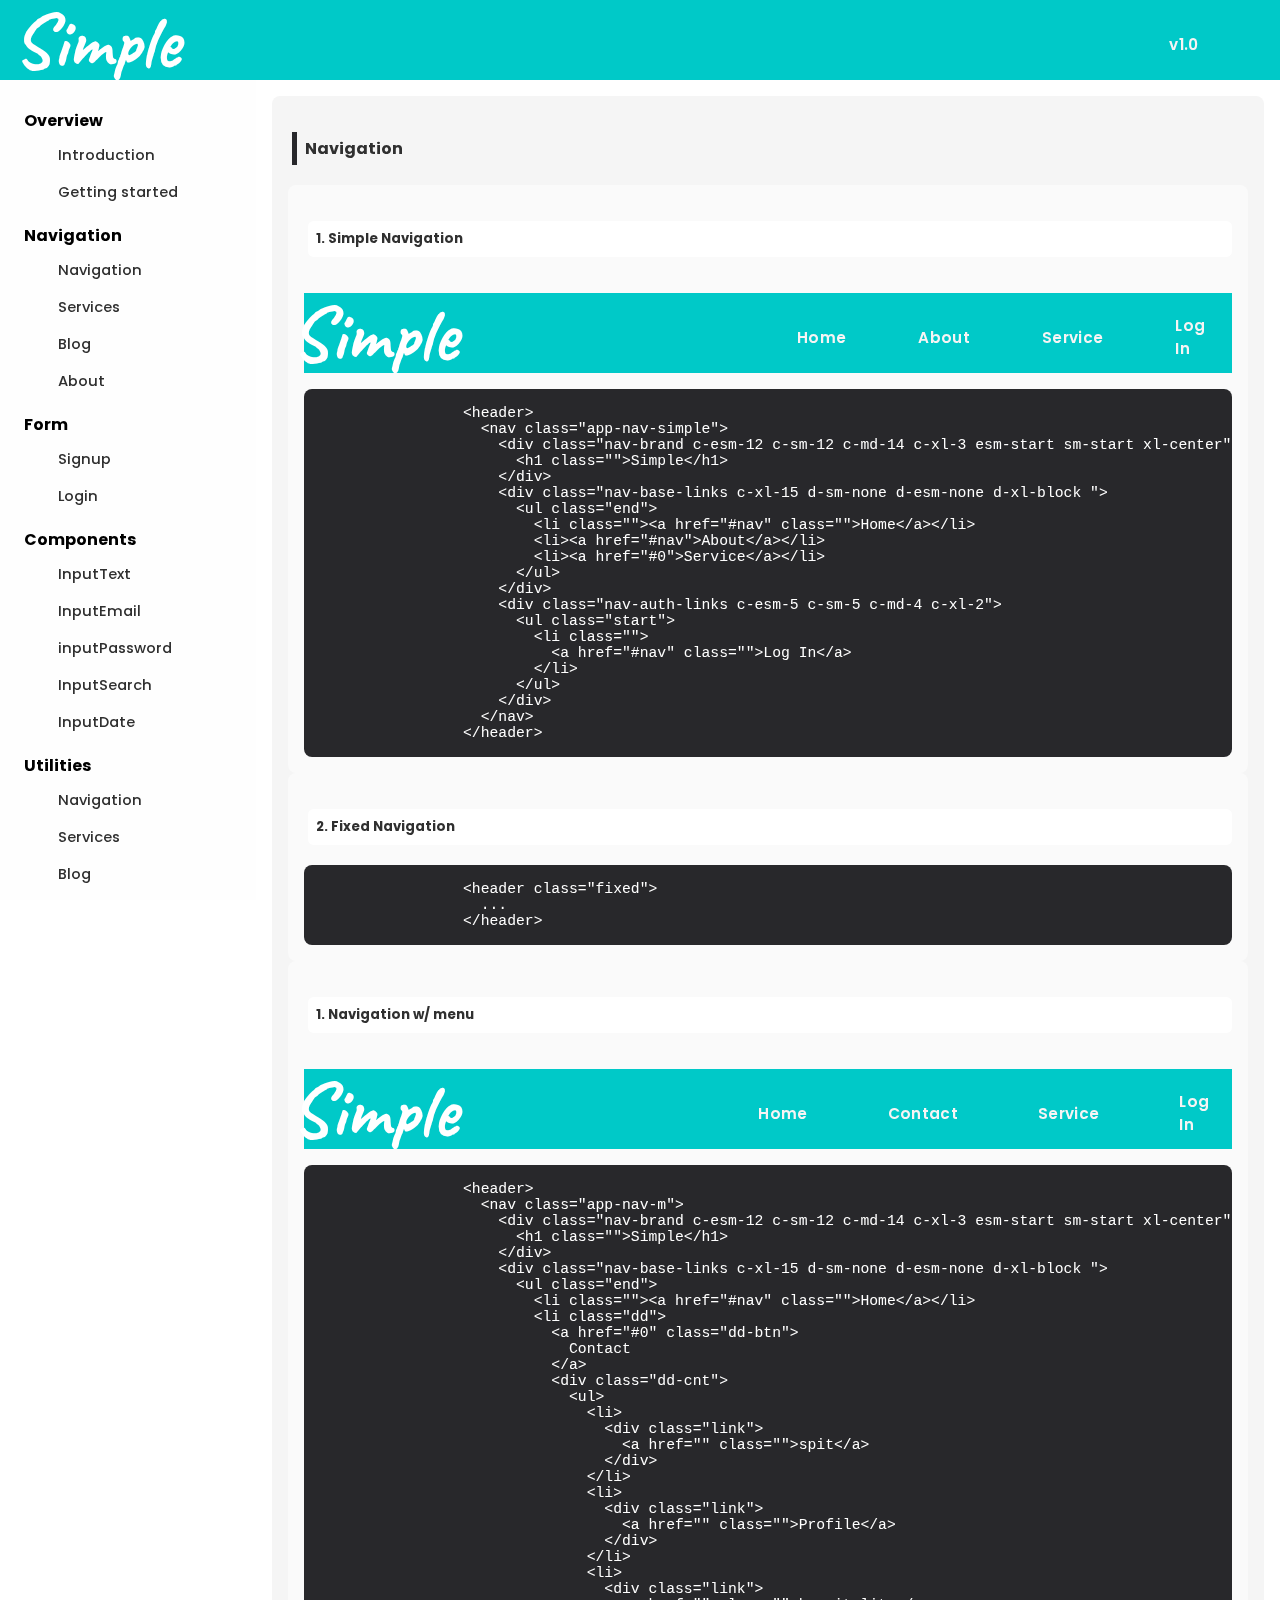
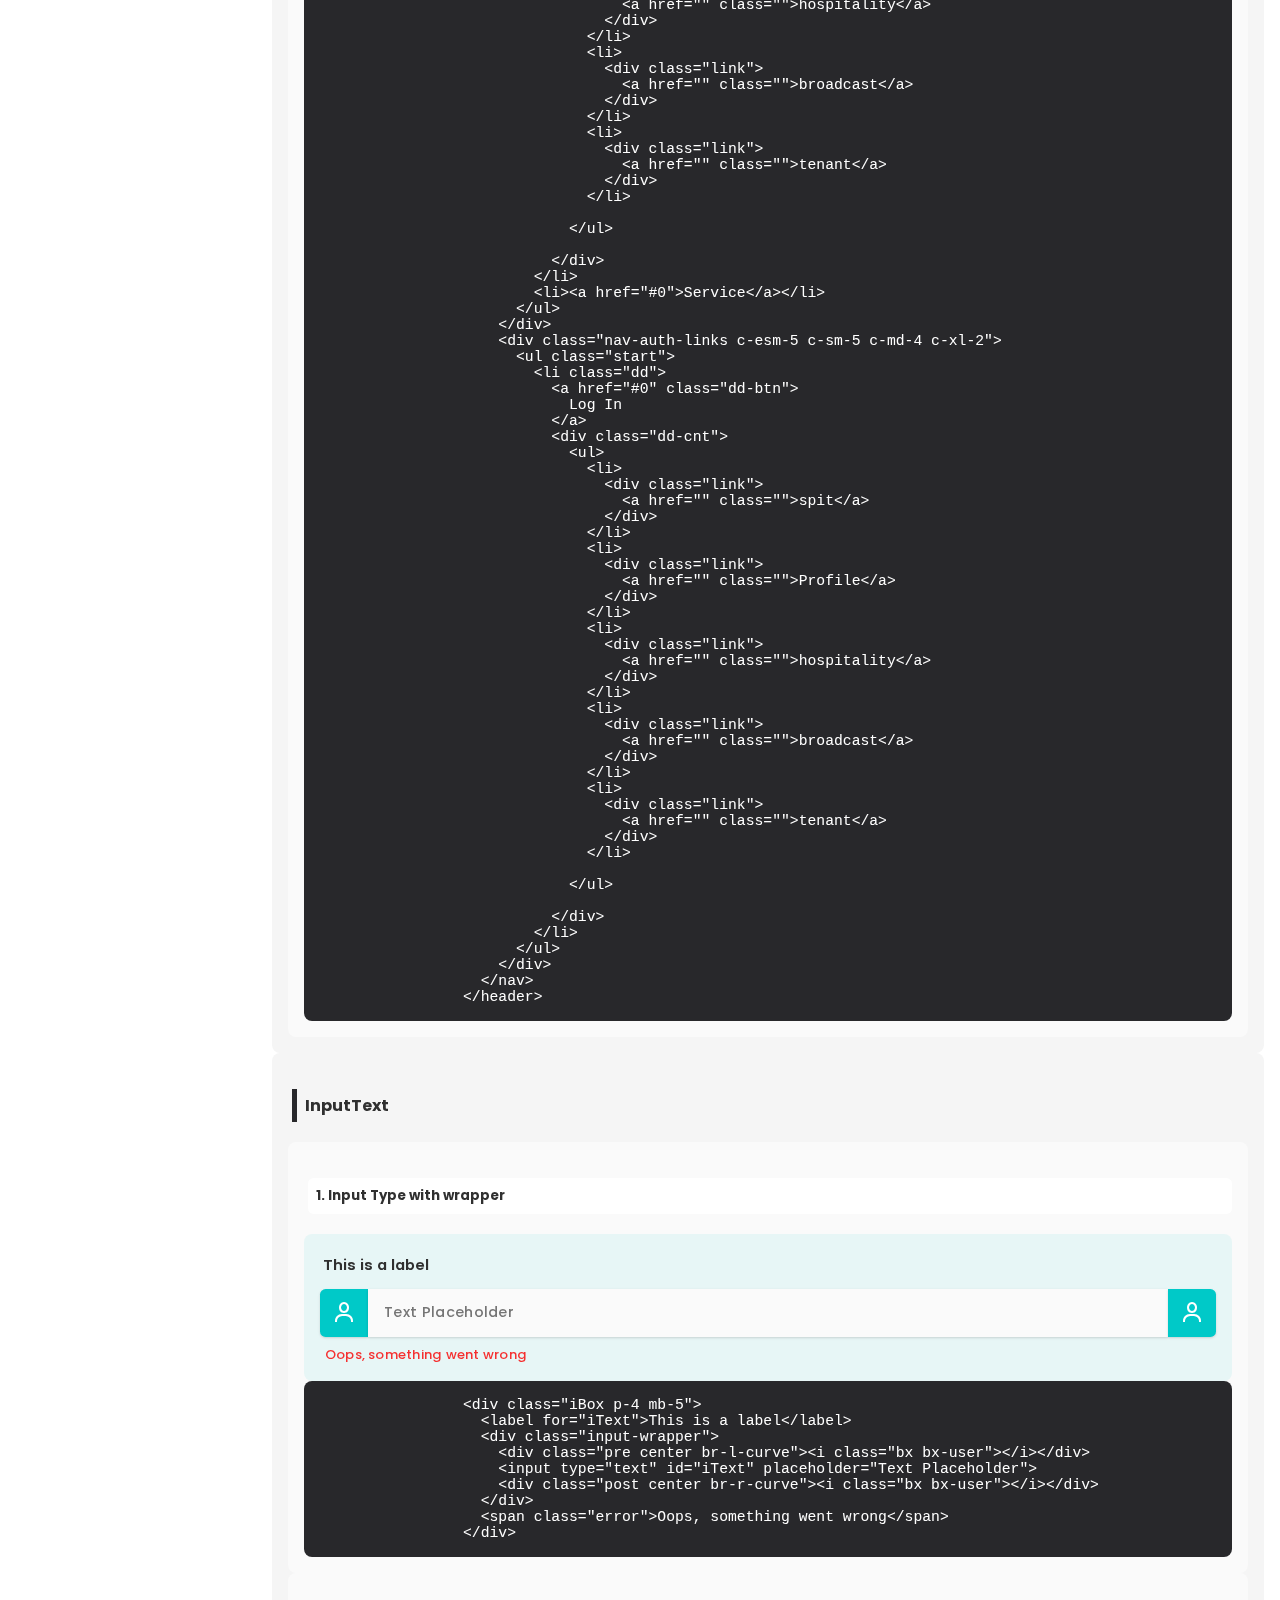
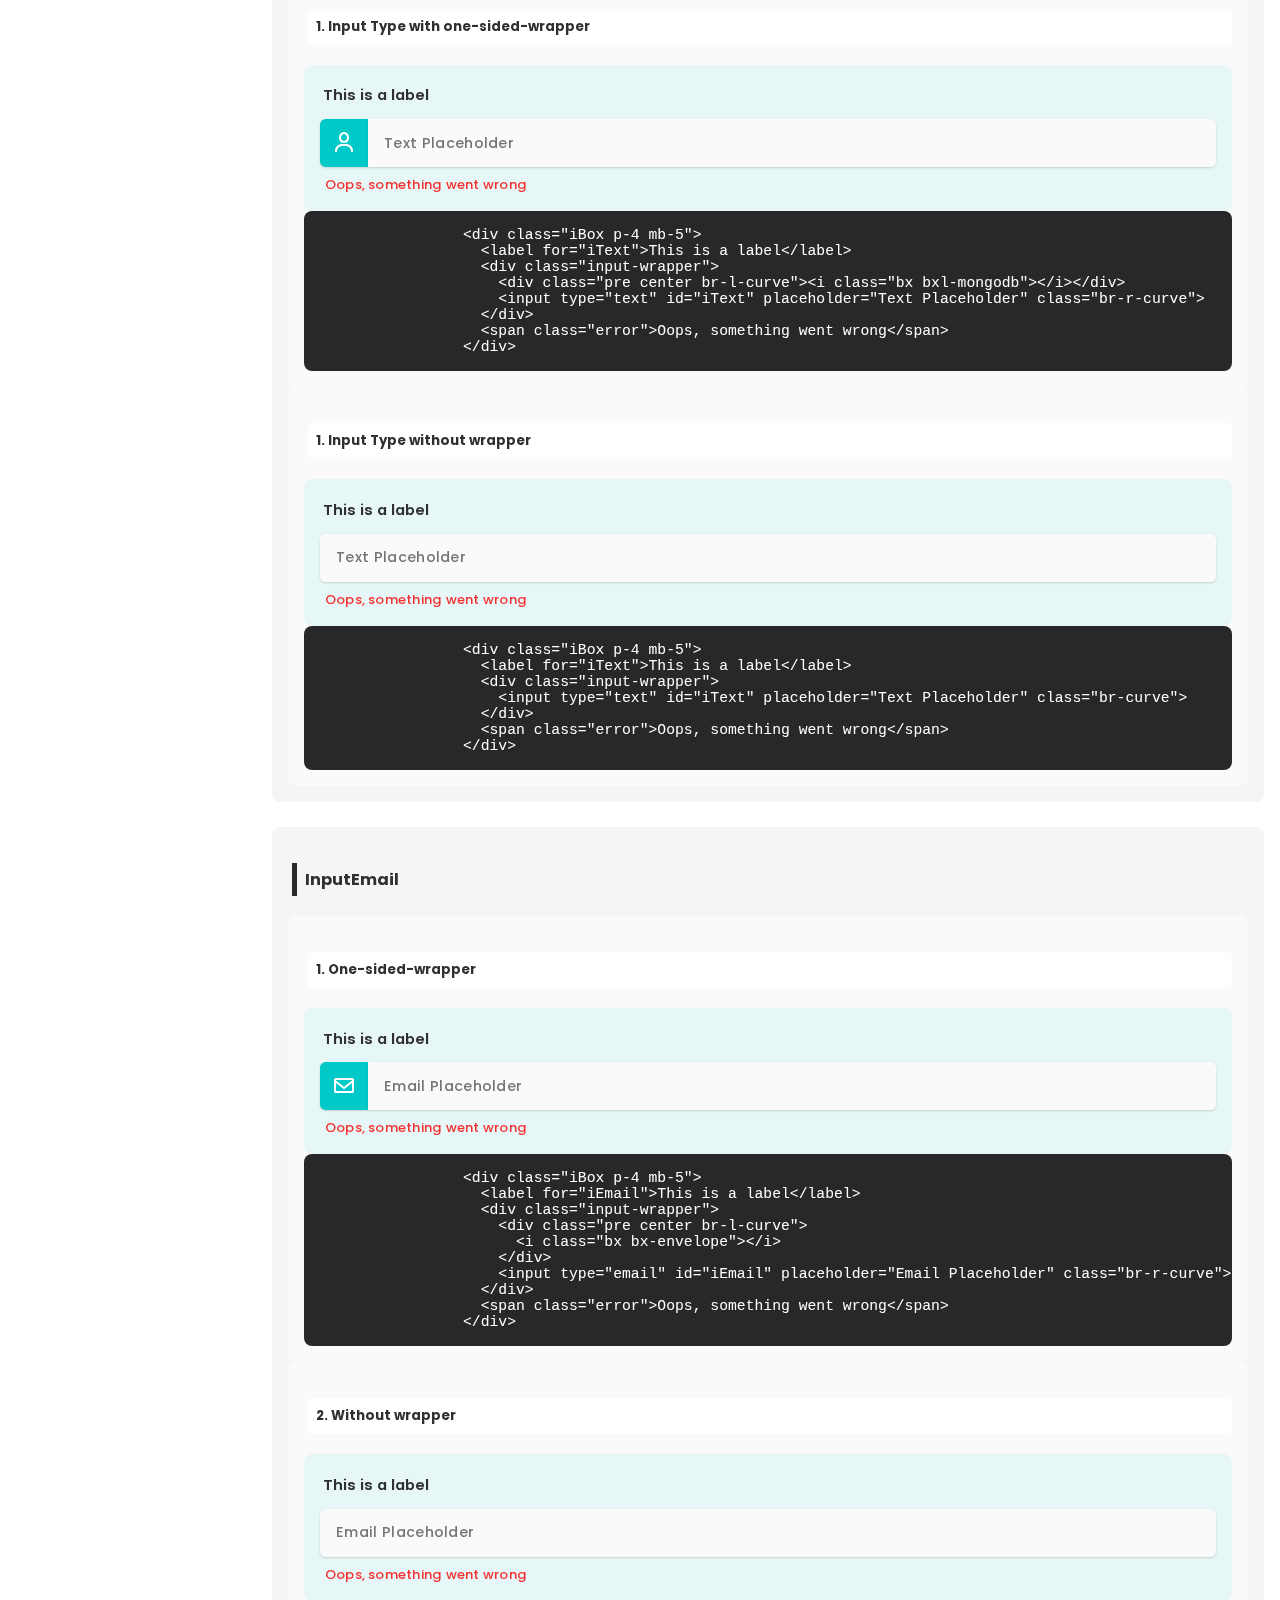
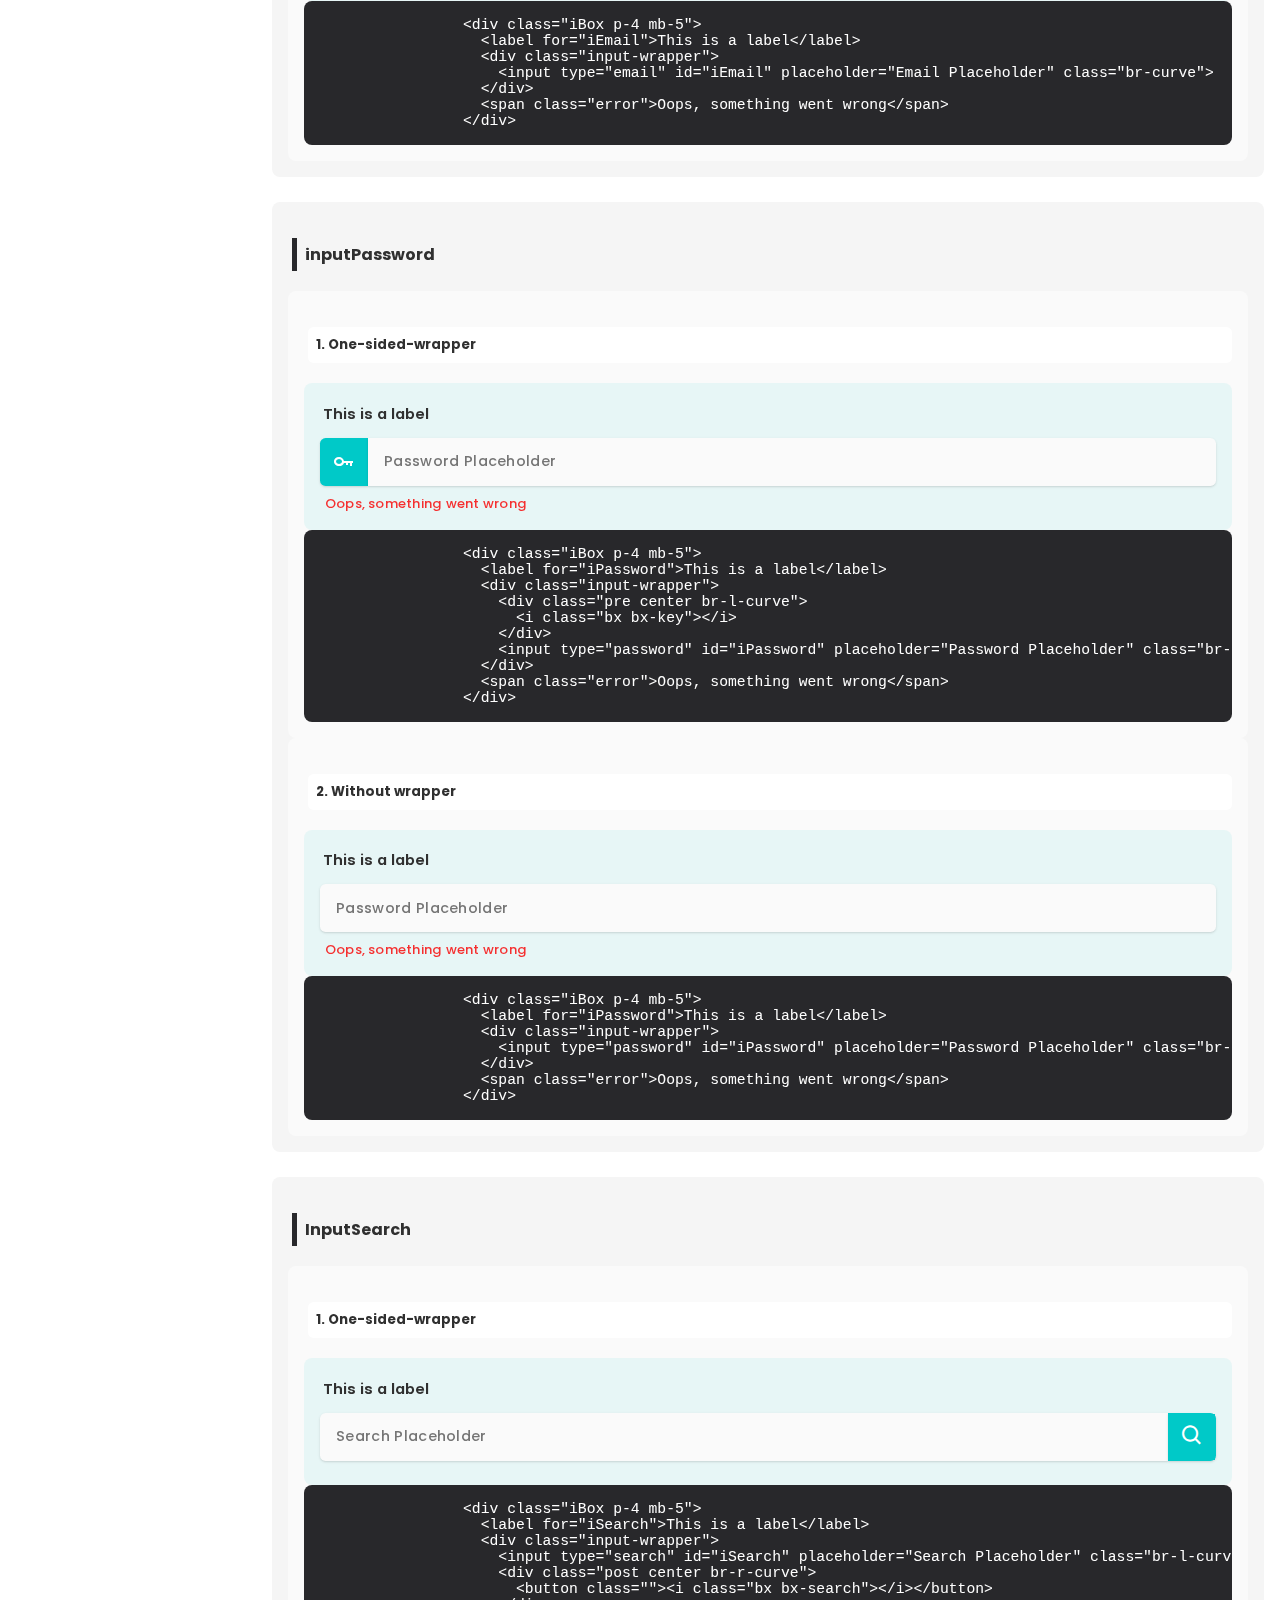
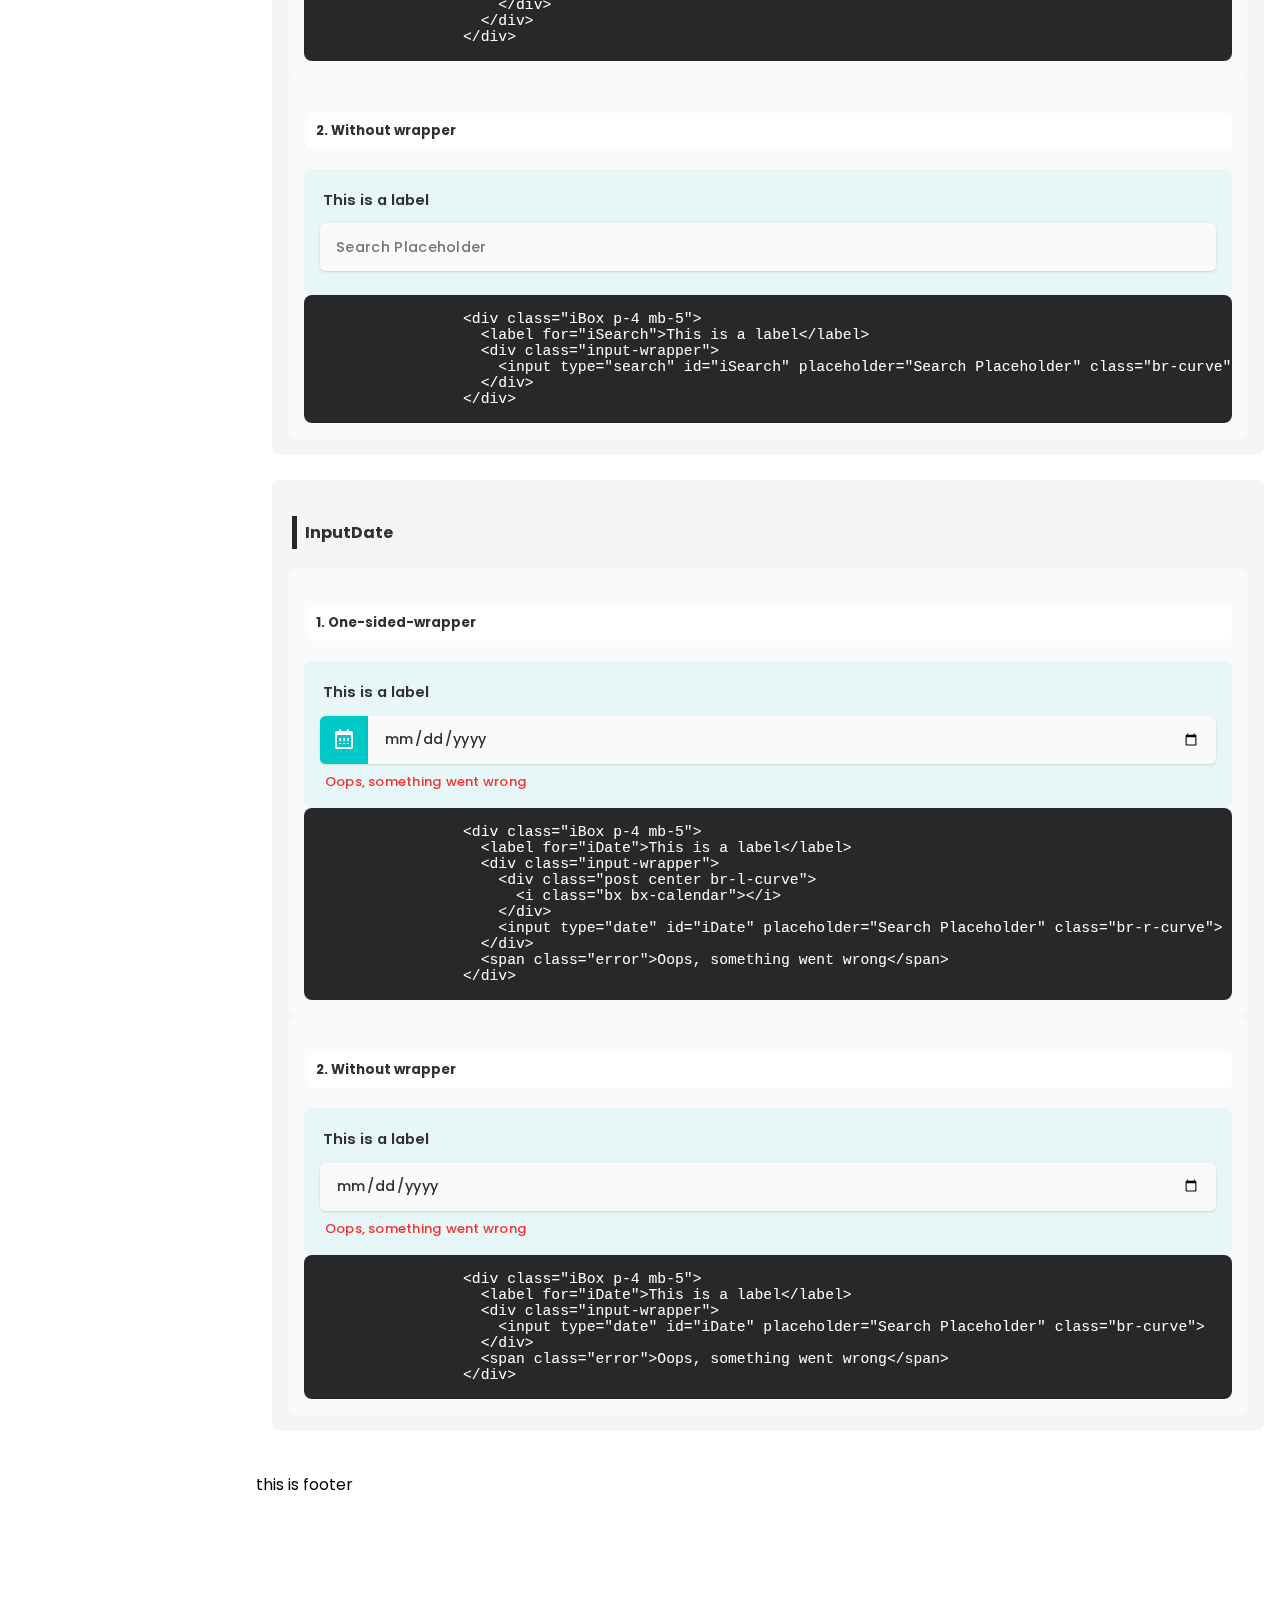
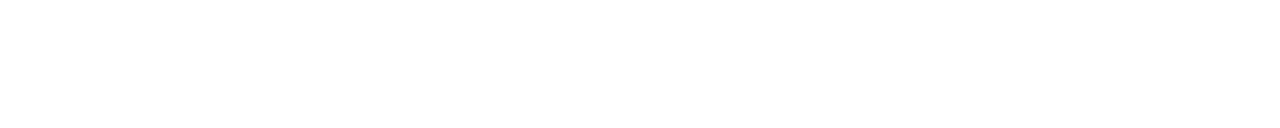
<file: index.html>
<!DOCTYPE html>
<html lang="en">

<head>
  <meta charset="UTF-8" />
  <meta http-equiv="X-UA-Compatible" content="IE=edge" />
  <meta name="viewport" content="width=device-width, initial-scale=1.0" />
  <title>Document</title>
  <link rel="stylesheet" href="simple.css" />

  <link rel="stylesheet" href="https://cdn.jsdelivr.net/npm/boxicons@latest/css/boxicons.min.css">
</head>

<body class="app">
  <header class="fixed">
    <nav class="app-nav-simple">
      <div class="nav-sidebar c-esm-3 c-sm-3 c-md-2 d-sm-block d-xl-none">
        <div id="nav-container">
          <div class="bg"></div>
          <div class="burger" tabindex="0">
            <span class="icon-bar"></span>
            <span class="icon-bar"></span>
            <span class="icon-bar"></span>
          </div>
          <div class="content" tabindex="0">
            <ul class=" ">
              <h4>Overview</h4>
              <li><a href="#nav">Navigation</a></li>
              <li><a href="#0">Services</a></li>
              <li><a href="#0">Blog</a></li>
              <li><a href="#0">About</a></li>
              <h4>Navigation</h4>
              <li><a href="#nav">Navigation</a></li>
              <li><a href="#0">Services</a></li>
              <li><a href="#0">Blog</a></li>
              <li><a href="#0">About</a></li>
              <h4>Form</h4>
              <li><a href="#nav">Navigation</a></li>
              <li><a href="#0">Services</a></li>
              <li><a href="#0">Blog</a></li>
              <li><a href="#0">About</a></li>
              <h4>Components</h4>
              <li><a href="#nav">Navigation</a></li>
              <li><a href="#0">Services</a></li>
              <li><a href="#0">Blog</a></li>
              <li><a href="#0">About</a></li>
              <h4>Utilities</h4>
              <li><a href="#nav">Navigation</a></li>
              <li><a href="#0">Services</a></li>
              <li><a href="#0">Blog</a></li>
              <li><a href="#0">About</a></li>

              <div class="about">

              </div>
            </ul>
          </div>
        </div>
      </div>
      <div class="nav-brand c-esm-12 c-sm-12 c-md-14 c-xl-3 esm-start sm-start xl-center">
        <h1 class="">Simple</h1>
      </div>
      <div class="nav-base-links c-xl-14 d-sm-none d-esm-none d-xl-block ">
        <!-- <ul class="end">
          <li class=""><a href="#nav" class="">Home</a></li>
          <li><a href="#nav">About</a></li>
          <li><a href="#0">Service</a></li>
          <li class=""><a href="#0 ">Project</a></li>
          <li class=""><a href="#nav" class="">Contact us</a></li>
        </ul> -->
      </div>
      <div class="nav-auth-links c-esm-5 c-sm-5 c-md-4 c-xl-3">

        <ul class="center">
          <li class="">
            <a href="#nav" class="">v1.0</a>
          </li>
        </ul>
      </div>
    </nav>

  </header>
  <section class="app-section">
    <aside class="d-sm-none d-esm-none d-xl-block app-sidebar">
      <div class="content" tabindex="0">
        <ul class="">
          <h4>Overview</h4>
          <li><a href="#intro">Introduction</a></li>
          <li><a href="#gts">Getting started</a></li>
          <h4>Navigation</h4>
          <li><a href="#nav">Navigation</a></li>
          <li><a href="#0">Services</a></li>
          <li><a href="#0">Blog</a></li>
          <li><a href="#0">About</a></li>
          <h4>Form</h4>
          <li><a href="#Signup">Signup</a></li>
          <li><a href="#Login">Login</a></li>
          <h4>Components</h4>
          <li><a href="#i-text">InputText</a></li>
          <li><a href="#i-email">InputEmail</a></li>
          <li><a href="#i-password">inputPassword</a></li>
          <li><a href="#i-search">InputSearch</a></li>
          <li><a href="#i-date">InputDate</a></li>
          <h4>Utilities</h4>
          <li><a href="#nav">Navigation</a></li>
          <li><a href="#0">Services</a></li>
          <li><a href="#0">Blog</a></li>
          <li><a href="#0">About</a></li>
          <li><a href="./dashboard.html">Dashboard</a></li>

          <div class="about">
          </div>
        </ul>
      </div>
    </aside>
    <main class="">
      <div class="wrapper-1 ">
        <div id="overview" class="commom-space">
          <div id="intro">
            <!-- This is overview -->
          </div>
          <div id="gts">
            <!-- This is overview -->
          </div>
        </div>
        <div id="navigation" class="commom-space">
          <div id="i-text" class="bucket">
            <div class="quotes br-r-curve">
              <h4>Navigation</h4>
            </div>
            <div class="inner-bucket">
              <div class="quote br-r-curve">
                <h5>1. Simple Navigation</h5>
              </div>
              <div class="result py-4">
                <header>
                  <nav class="app-nav-simple">
                    <div class="nav-brand c-esm-12 c-sm-12 c-md-14 c-xl-3 esm-start sm-start xl-center">
                      <h1 class="">Simple</h1>
                    </div>
                    <div class="nav-base-links c-xl-15 d-sm-none d-esm-none d-xl-block ">
                      <ul class="end">
                        <li class=""><a href="#nav" class="">Home</a></li>
                        <li><a href="#nav">About</a></li>
                        <li><a href="#0">Service</a></li>
                      </ul>
                    </div>
                    <div class="nav-auth-links c-esm-5 c-sm-5 c-md-4 c-xl-2">
                      <ul class="start">
                        <li class="">
                          <a href="#nav" class="">Log In</a>
                        </li>
                      </ul>
                    </div>
                  </nav>
                </header>
              </div>
              <div class="code">
                <div class="resultCode">
                  <header>
                    <nav class="app-nav-simple">
                      <div class="nav-brand c-esm-12 c-sm-12 c-md-14 c-xl-3 esm-start sm-start xl-center">
                        <h1 class="">Simple</h1>
                      </div>
                      <div class="nav-base-links c-xl-15 d-sm-none d-esm-none d-xl-block ">
                        <ul class="end">
                          <li class=""><a href="#nav" class="">Home</a></li>
                          <li><a href="#nav">About</a></li>
                          <li><a href="#0">Service</a></li>
                        </ul>
                      </div>
                      <div class="nav-auth-links c-esm-5 c-sm-5 c-md-4 c-xl-2">
                        <ul class="start">
                          <li class="">
                            <a href="#nav" class="">Log In</a>
                          </li>
                        </ul>
                      </div>
                    </nav>
                  </header>
                </div>
              </div>
            </div>
            <!--  -->
            <div class="inner-bucket">
              <div class="quote br-r-curve">
                <h5>2. Fixed Navigation</h5>
              </div>

              <div class="code">
                <div class="resultCode">
                  <header class="fixed">
                    ...
                  </header>
                </div>
              </div>
            </div>
            <!--  -->
            <div class="inner-bucket">
              <div class="quote br-r-curve">
                <h5>1. Navigation w/ menu</h5>
              </div>
              <div class="result py-4">
                <header>
                  <nav class="app-nav-m">
                    <div class="nav-brand c-esm-12 c-sm-12 c-md-14 c-xl-3 esm-start sm-start xl-center">
                      <h1 class="">Simple</h1>
                    </div>
                    <div class="nav-base-links c-xl-15 d-sm-none d-esm-none d-xl-block ">
                      <ul class="end">
                        <li class=""><a href="#nav" class="">Home</a></li>
                        <li class="dd">
                          <a href="#0" class="dd-btn">
                            Contact
                          </a>
                          <div class="dd-cnt">
                            <ul>
                              <li>
                                <div class="link">
                                  <a href="" class="">spit</a>
                                </div>
                              </li>
                              <li>
                                <div class="link">
                                  <a href="" class="">Profile</a>
                                </div>
                              </li>
                              <li>
                                <div class="link">
                                  <a href="" class="">hospitality</a>
                                </div>
                              </li>
                              <li>
                                <div class="link">
                                  <a href="" class="">broadcast</a>
                                </div>
                              </li>
                              <li>
                                <div class="link">
                                  <a href="" class="">tenant</a>
                                </div>
                              </li>

                            </ul>

                          </div>
                        </li>
                        <li><a href="#0">Service</a></li>
                      </ul>
                    </div>
                    <div class="nav-auth-links c-esm-5 c-sm-5 c-md-4 c-xl-2">
                      <ul class="start">
                        <li class="dd">
                          <a href="#0" class="dd-btn">
                            Log In
                          </a>
                          <div class="dd-cnt">
                            <ul>
                              <li>
                                <div class="link">
                                  <a href="" class="">spit</a>
                                </div>
                              </li>
                              <li>
                                <div class="link">
                                  <a href="" class="">Profile</a>
                                </div>
                              </li>
                              <li>
                                <div class="link">
                                  <a href="" class="">hospitality</a>
                                </div>
                              </li>
                              <li>
                                <div class="link">
                                  <a href="" class="">broadcast</a>
                                </div>
                              </li>
                              <li>
                                <div class="link">
                                  <a href="" class="">tenant</a>
                                </div>
                              </li>

                            </ul>

                          </div>
                        </li>
                      </ul>
                    </div>
                  </nav>
                </header>
              </div>
              <div class="code">
                <div class="resultCode">
                  <header>
                    <nav class="app-nav-m">
                      <div class="nav-brand c-esm-12 c-sm-12 c-md-14 c-xl-3 esm-start sm-start xl-center">
                        <h1 class="">Simple</h1>
                      </div>
                      <div class="nav-base-links c-xl-15 d-sm-none d-esm-none d-xl-block ">
                        <ul class="end">
                          <li class=""><a href="#nav" class="">Home</a></li>
                          <li class="dd">
                            <a href="#0" class="dd-btn">
                              Contact
                            </a>
                            <div class="dd-cnt">
                              <ul>
                                <li>
                                  <div class="link">
                                    <a href="" class="">spit</a>
                                  </div>
                                </li>
                                <li>
                                  <div class="link">
                                    <a href="" class="">Profile</a>
                                  </div>
                                </li>
                                <li>
                                  <div class="link">
                                    <a href="" class="">hospitality</a>
                                  </div>
                                </li>
                                <li>
                                  <div class="link">
                                    <a href="" class="">broadcast</a>
                                  </div>
                                </li>
                                <li>
                                  <div class="link">
                                    <a href="" class="">tenant</a>
                                  </div>
                                </li>

                              </ul>

                            </div>
                          </li>
                          <li><a href="#0">Service</a></li>
                        </ul>
                      </div>
                      <div class="nav-auth-links c-esm-5 c-sm-5 c-md-4 c-xl-2">
                        <ul class="start">
                          <li class="dd">
                            <a href="#0" class="dd-btn">
                              Log In
                            </a>
                            <div class="dd-cnt">
                              <ul>
                                <li>
                                  <div class="link">
                                    <a href="" class="">spit</a>
                                  </div>
                                </li>
                                <li>
                                  <div class="link">
                                    <a href="" class="">Profile</a>
                                  </div>
                                </li>
                                <li>
                                  <div class="link">
                                    <a href="" class="">hospitality</a>
                                  </div>
                                </li>
                                <li>
                                  <div class="link">
                                    <a href="" class="">broadcast</a>
                                  </div>
                                </li>
                                <li>
                                  <div class="link">
                                    <a href="" class="">tenant</a>
                                  </div>
                                </li>

                              </ul>

                            </div>
                          </li>
                        </ul>
                      </div>
                    </nav>
                  </header>
                </div>
              </div>
            </div>
            <!--  -->
          </div>
        </div>
        <div id="form" class="commom-space">

        </div>
        <div id="component" class="commom-space">
          <div id="i-text" class="bucket">
            <div class="quotes br-r-curve">
              <h4>InputText</h4>
            </div>
            <div class="inner-bucket">
              <div class="quote br-r-curve">
                <h5>1. Input Type with wrapper</h5>
              </div>
              <div class="result">
                <div class="iBox p-4 mb-5">
                  <label for="iText">This is a label</label>
                  <div class="input-wrapper">
                    <div class="pre center br-l-curve"><i class='bx bx-user'></i></i></div>
                    <input type="text" id="iText" placeholder="Text Placeholder">
                    <div class="post center br-r-curve"><i class='bx bx-user'></i></i></div>
                  </div>
                  <span class="error">Oops, something went wrong</span>
                </div>
              </div>
              <div class="code">
                <div class="resultCode">
                  <div class="iBox p-4 mb-5">
                    <label for="iText">This is a label</label>
                    <div class="input-wrapper">
                      <div class="pre center br-l-curve"><i class='bx bx-user'></i></i></div>
                      <input type="text" id="iText" placeholder="Text Placeholder">
                      <div class="post center br-r-curve"><i class='bx bx-user'></i></i></div>
                    </div>
                    <span class="error">Oops, something went wrong</span>
                  </div>
                </div>
              </div>
            </div>
            <div class="inner-bucket">
              <div class="quote br-r-curve">
                <h5>1. Input Type with one-sided-wrapper</h5>
              </div>
              <div class="result">
                <div class="iBox p-4 mb-5">
                  <label for="iText">This is a label</label>
                  <div class="input-wrapper">
                    <div class="pre center br-l-curve"><i class='bx bx-user'></i></i></div>
                    <input type="text" id="iText" placeholder="Text Placeholder" class="br-r-curve">
                  </div>
                  <span class="error">Oops, something went wrong</span>
                </div>
              </div>
              <div class="code">
                <div class="resultCode">
                  <div class="iBox p-4 mb-5">
                    <label for="iText">This is a label</label>
                    <div class="input-wrapper">
                      <div class="pre center br-l-curve"><i class='bx bxl-mongodb'></i></div>
                      <input type="text" id="iText" placeholder="Text Placeholder" class="br-r-curve">
                    </div>
                    <span class="error">Oops, something went wrong</span>
                  </div>
                </div>
              </div>
            </div>
            <div class="inner-bucket">
              <div class="quote br-r-curve">
                <h5>1. Input Type without wrapper</h5>
              </div>
              <div class="result">
                <div class="iBox p-4 mb-5">
                  <label for="iText">This is a label</label>
                  <div class="input-wrapper">
                    <input type="text" id="iText" placeholder="Text Placeholder" class="br-curve">
                  </div>
                  <span class="error">Oops, something went wrong</span>
                </div>
              </div>
              <div class="code">
                <div class="resultCode">
                  <div class="iBox p-4 mb-5">
                    <label for="iText">This is a label</label>
                    <div class="input-wrapper">
                      <input type="text" id="iText" placeholder="Text Placeholder" class="br-curve">
                    </div>
                    <span class="error">Oops, something went wrong</span>
                  </div>
                </div>
              </div>
            </div>
          </div>
          <br>
          <!--  -->
          <div id="i-email" class="bucket">
            <div class="quotes br-r-curve">
              <h4>InputEmail</h4>
            </div>
            <div class="inner-bucket">
              <div class="quote br-r-curve">
                <h5>1. One-sided-wrapper</h5>
              </div>
              <div class="result">
                <div class="iBox p-4 mb-5">
                  <label for="iEmail">This is a label</label>
                  <div class="input-wrapper">
                    <div class="pre center br-l-curve">
                      <i class='bx bx-envelope'></i>
                    </div>
                    <input type="email" id="iEmail" placeholder="Email Placeholder" class="br-r-curve">
                  </div>
                  <span class="error">Oops, something went wrong</span>
                </div>
              </div>
              <div class="code">
                <div class="resultCode">
                  <div class="iBox p-4 mb-5">
                    <label for="iEmail">This is a label</label>
                    <div class="input-wrapper">
                      <div class="pre center br-l-curve">
                        <i class='bx bx-envelope'></i>
                      </div>
                      <input type="email" id="iEmail" placeholder="Email Placeholder" class="br-r-curve">
                    </div>
                    <span class="error">Oops, something went wrong</span>
                  </div>
                </div>
              </div>
            </div>
            <div class="inner-bucket">
              <div class="quote br-r-curve">
                <h5>2. Without wrapper</h5>
              </div>
              <div class="result">
                <div class="iBox p-4 mb-5">
                  <label for="iEmail">This is a label</label>
                  <div class="input-wrapper">
                    <input type="email" id="iEmail" placeholder="Email Placeholder" class="br-curve">
                  </div>
                  <span class="error">Oops, something went wrong</span>
                </div>
              </div>
              <div class="code">
                <div class="resultCode">
                  <div class="iBox p-4 mb-5">
                    <label for="iEmail">This is a label</label>
                    <div class="input-wrapper">
                      <input type="email" id="iEmail" placeholder="Email Placeholder" class="br-curve">
                    </div>
                    <span class="error">Oops, something went wrong</span>
                  </div>
                </div>
              </div>
            </div>
          </div>
          <br>
          <!--  -->
          <div id="i-password" class="bucket">
            <div class="quotes br-r-curve">
              <h4>inputPassword</h4>
            </div>
            <div class="inner-bucket">
              <div class="quote br-r-curve">
                <h5>1. One-sided-wrapper</h5>
              </div>
              <div class="result">
                <div class="iBox p-4 mb-5">
                  <label for="iPassword">This is a label</label>
                  <div class="input-wrapper">
                    <div class="pre center br-l-curve">
                      <i class='bx bx-key'></i>
                    </div>
                    <input type="password" id="iPassword" placeholder="Password Placeholder" class="br-r-curve">
                  </div>
                  <span class="error">Oops, something went wrong</span>
                </div>
              </div>
              <div class="code">
                <div class="resultCode">
                  <div class="iBox p-4 mb-5">
                    <label for="iPassword">This is a label</label>
                    <div class="input-wrapper">
                      <div class="pre center br-l-curve">
                        <i class='bx bx-key'></i>
                      </div>
                      <input type="password" id="iPassword" placeholder="Password Placeholder" class="br-r-curve">
                    </div>
                    <span class="error">Oops, something went wrong</span>
                  </div>
                </div>
              </div>
            </div>
            <div class="inner-bucket">
              <div class="quote br-r-curve">
                <h5>2. Without wrapper</h5>
              </div>
              <div class="result">
                <div class="iBox p-4 mb-5">
                  <label for="iPassword">This is a label</label>
                  <div class="input-wrapper">
                    <input type="password" id="iPassword" placeholder="Password Placeholder" class="br-curve">
                  </div>
                  <span class="error">Oops, something went wrong</span>
                </div>
              </div>
              <div class="code">
                <div class="resultCode">
                  <div class="iBox p-4 mb-5">
                    <label for="iPassword">This is a label</label>
                    <div class="input-wrapper">
                      <input type="password" id="iPassword" placeholder="Password Placeholder" class="br-curve">
                    </div>
                    <span class="error">Oops, something went wrong</span>
                  </div>
                </div>
              </div>
            </div>
          </div>
          <br>
          <!--  -->
          <div id="i-search" class="bucket">
            <div class="quotes br-r-curve">
              <h4>InputSearch</h4>
            </div>
            <div class="inner-bucket">
              <div class="quote br-r-curve">
                <h5>1. One-sided-wrapper</h5>
              </div>
              <div class="result">
                <div class="iBox p-4 mb-5">
                  <label for="iSearch">This is a label</label>
                  <div class="input-wrapper">
                    <input type="search" id="iSearch" placeholder="Search Placeholder" class="br-l-curve">
                    <div class="post center br-r-curve">
                      <button class=""><i class='bx bx-search'></i></button>
                    </div>
                  </div>
                </div>
              </div>
              <div class="code">
                <div class="resultCode">
                  <div class="iBox p-4 mb-5">
                    <label for="iSearch">This is a label</label>
                    <div class="input-wrapper">
                      <input type="search" id="iSearch" placeholder="Search Placeholder" class="br-l-curve">
                      <div class="post center br-r-curve">
                        <button class=""><i class='bx bx-search'></i></button>
                      </div>
                    </div>
                  </div>
                </div>
              </div>
            </div>
            <div class="inner-bucket">
              <div class="quote br-r-curve">
                <h5>2. Without wrapper</h5>
              </div>
              <div class="result">
                <div class="iBox p-4 mb-5">
                  <label for="iSearch">This is a label</label>
                  <div class="input-wrapper">
                    <input type="search" id="iSearch" placeholder="Search Placeholder" class="br-curve">
                  </div>
                </div>
              </div>
              <div class="code">
                <div class="resultCode">
                  <div class="iBox p-4 mb-5">
                    <label for="iSearch">This is a label</label>
                    <div class="input-wrapper">
                      <input type="search" id="iSearch" placeholder="Search Placeholder" class="br-curve">
                    </div>
                  </div>
                </div>
              </div>
            </div>
          </div>
          <br>
          <!--  -->
          <div id="i-date" class="bucket">
            <div class="quotes br-r-curve">
              <h4>InputDate</h4>
            </div>
            <div class="inner-bucket">
              <div class="quote br-r-curve">
                <h5>1. One-sided-wrapper</h5>
              </div>
              <div class="result">
                <div class="iBox p-4 mb-5">
                  <label for="iDate">This is a label</label>
                  <div class="input-wrapper">
                    <div class="post center br-l-curve">
                      <i class='bx bx-calendar'></i>
                    </div>
                    <input type="date" id="iDate" placeholder="Search Placeholder" class="br-r-curve">
                  </div>
                  <span class="error">Oops, something went wrong</span>
                </div>
              </div>
              <div class="code">
                <div class="resultCode">
                  <div class="iBox p-4 mb-5">
                    <label for="iDate">This is a label</label>
                    <div class="input-wrapper">
                      <div class="post center br-l-curve">
                        <i class='bx bx-calendar'></i>
                      </div>
                      <input type="date" id="iDate" placeholder="Search Placeholder" class="br-r-curve">
                    </div>
                    <span class="error">Oops, something went wrong</span>
                  </div>
                </div>
              </div>
            </div>
            <div class="inner-bucket">
              <div class="quote br-r-curve">
                <h5>2. Without wrapper</h5>
              </div>
              <div class="result">
                <div class="iBox p-4 mb-5">
                  <label for="iDate">This is a label</label>
                  <div class="input-wrapper">
                    <input type="date" id="iDate" placeholder="Search Placeholder" class="br-curve">
                  </div>
                  <span class="error">Oops, something went wrong</span>
                </div>
              </div>
              <div class="code">
                <div class="resultCode">
                  <div class="iBox p-4 mb-5">
                    <label for="iDate">This is a label</label>
                    <div class="input-wrapper">
                      <input type="date" id="iDate" placeholder="Search Placeholder" class="br-curve">
                    </div>
                    <span class="error">Oops, something went wrong</span>
                  </div>
                </div>
              </div>
            </div>
          </div>
          <br>
          <!--  -->

        </div>
        <div id="utilities" class="commom-space">

        </div>
      </div>
      <footer class="">this is footer</footer>
    </main>
  </section>

</body>
<script type="text/javascript">
  var myHTML = document.getElementsByClassName("resultCode");

  for (let i = 0; i < myHTML.length; i++) {
    var replacedHtml = myHTML[i].innerHTML.replace(/</g, "&lt;");

    replacedHtml = replacedHtml.replace(/>/g, "&gt;");

    myHTML[i].innerHTML = replacedHtml;
  }
</script>

</html>
</file>
<file: simple.css>
@import url("https://fonts.googleapis.com/css2?family=Poppins:wght@200;300;400;500;600;700&display=swap");
@import url("https://fonts.googleapis.com/css2?family=Caveat:wght@400;500;600;700&display=swap");
@import url("https://fonts.googleapis.com/css2?family=Inconsolata:wght@200;300&display=swap");
@import url("https://fonts.googleapis.com/css2?family=Source+Code+Pro:wght@200;300&display=swap");
*,
::after,
::before {
  margin: 0;
  padding: 0;
  -webkit-box-sizing: border-box;
          box-sizing: border-box;
  outline: none;
  visibility: visible;
}

html,
body {
  min-height: 100vh;
  font-family: "Poppins", sans-serif;
}

.box,
.box-fluid,
.box-lg,
.box-md,
.box-sm,
.box-xl,
.box-xxl {
  width: 100%;
  margin-right: auto;
  margin-left: auto;
  padding: 0.75rem;
}

.r {
  display: -webkit-box;
  display: -ms-flexbox;
  display: flex;
  -ms-flex-wrap: wrap;
      flex-wrap: wrap;
  -webkit-box-pack: justify;
      -ms-flex-pack: justify;
          justify-content: space-between;
}

.c-1 {
  width: 5%;
  -webkit-box-flex: 0;
      -ms-flex: 0 0 auto;
          flex: 0 0 auto;
}

.c-2 {
  width: 10%;
  -webkit-box-flex: 0;
      -ms-flex: 0 0 auto;
          flex: 0 0 auto;
}

.c-3 {
  width: 15%;
  -webkit-box-flex: 0;
      -ms-flex: 0 0 auto;
          flex: 0 0 auto;
}

.c-4 {
  width: 20%;
  -webkit-box-flex: 0;
      -ms-flex: 0 0 auto;
          flex: 0 0 auto;
}

.c-5 {
  width: 25%;
  -webkit-box-flex: 0;
      -ms-flex: 0 0 auto;
          flex: 0 0 auto;
}

.c-6 {
  width: 30%;
  -webkit-box-flex: 0;
      -ms-flex: 0 0 auto;
          flex: 0 0 auto;
}

.c-7 {
  width: 35%;
  -webkit-box-flex: 0;
      -ms-flex: 0 0 auto;
          flex: 0 0 auto;
}

.c-8 {
  width: 40%;
  -webkit-box-flex: 0;
      -ms-flex: 0 0 auto;
          flex: 0 0 auto;
}

.c-9 {
  width: 45%;
  -webkit-box-flex: 0;
      -ms-flex: 0 0 auto;
          flex: 0 0 auto;
}

.c-10 {
  width: 50%;
  -webkit-box-flex: 0;
      -ms-flex: 0 0 auto;
          flex: 0 0 auto;
}

.c-11 {
  width: 55%;
  -webkit-box-flex: 0;
      -ms-flex: 0 0 auto;
          flex: 0 0 auto;
}

.c-12 {
  width: 60%;
  -webkit-box-flex: 0;
      -ms-flex: 0 0 auto;
          flex: 0 0 auto;
}

.c-13 {
  width: 65%;
  -webkit-box-flex: 0;
      -ms-flex: 0 0 auto;
          flex: 0 0 auto;
}

.c-14 {
  width: 70%;
  -webkit-box-flex: 0;
      -ms-flex: 0 0 auto;
          flex: 0 0 auto;
}

.c-15 {
  width: 75%;
  -webkit-box-flex: 0;
      -ms-flex: 0 0 auto;
          flex: 0 0 auto;
}

.c-16 {
  width: 80%;
  -webkit-box-flex: 0;
      -ms-flex: 0 0 auto;
          flex: 0 0 auto;
}

.c-17 {
  width: 85%;
  -webkit-box-flex: 0;
      -ms-flex: 0 0 auto;
          flex: 0 0 auto;
}

.c-18 {
  width: 90%;
  -webkit-box-flex: 0;
      -ms-flex: 0 0 auto;
          flex: 0 0 auto;
}

.c-19 {
  width: 95%;
  -webkit-box-flex: 0;
      -ms-flex: 0 0 auto;
          flex: 0 0 auto;
}

.c-20 {
  width: 100%;
  -webkit-box-flex: 0;
      -ms-flex: 0 0 auto;
          flex: 0 0 auto;
}

.wrapper-1 {
  padding: 1rem !important;
}

.wrapper-x-1 {
  padding: 0 1rem !important;
}

.wrapper-y-1 {
  padding: 1rem 0 !important;
}

.wrapper-2 {
  padding: 2rem !important;
}

.wrapper-x-2 {
  padding: 0 2rem !important;
}

.wrapper-y-2 {
  padding: 2rem 0 !important;
}

.wrapper-3 {
  padding: 3rem !important;
}

.wrapper-x-3 {
  padding: 0 3rem !important;
}

.wrapper-y-3 {
  padding: 3rem 0 !important;
}

.wrapper-4 {
  padding: 4rem !important;
}

.wrapper-x-4 {
  padding: 0 4rem !important;
}

.wrapper-y-4 {
  padding: 4rem 0 !important;
}

.wrapper-5 {
  padding: 5rem !important;
}

.wrapper-x-5 {
  padding: 0 5rem !important;
}

.wrapper-y-5 {
  padding: 5rem 0 !important;
}

a {
  text-decoration: none;
}

header {
  z-index: 99;
  height: 5rem;
  background-color: #00c9c8;
}

header nav {
  width: 100%;
  height: 5rem;
  display: -webkit-box;
  display: -ms-flexbox;
  display: flex;
  -webkit-box-pack: justify;
      -ms-flex-pack: justify;
          justify-content: space-between;
}

header nav .nav-sidebar #nav-container {
  position: fixed;
  height: 100%;
  width: 100%;
  pointer-events: none;
}

header nav .nav-sidebar #nav-container .bg {
  position: absolute;
  top: 5rem;
  left: 0;
  width: 100%;
  height: calc(100% - 5rem);
  visibility: hidden;
  opacity: 0;
  -webkit-transition: 0.3s;
  transition: 0.3s;
  background: #000000;
}

header nav .nav-sidebar #nav-container:focus-within .bg {
  visibility: visible;
  opacity: 0.7;
}

header nav .nav-sidebar #nav-container .burger {
  position: relative;
  display: -webkit-box;
  display: -ms-flexbox;
  display: flex;
  -webkit-box-orient: vertical;
  -webkit-box-direction: normal;
      -ms-flex-direction: column;
          flex-direction: column;
  -webkit-box-pack: center;
      -ms-flex-pack: center;
          justify-content: center;
  z-index: 99;
  -webkit-appearance: none;
  border: 0;
  background: transparent;
  border-radius: 0;
  height: 5rem;
  width: 30px;
  cursor: pointer;
  pointer-events: auto;
  margin-left: 25px;
  -ms-touch-action: manipulation;
      touch-action: manipulation;
  -webkit-tap-highlight-color: rgba(0, 0, 0, 0);
}

header nav .nav-sidebar #nav-container .burger .icon-bar {
  display: block;
  width: 100%;
  height: 3px;
  background: #FFFFFF;
  -webkit-transition: 0.3s;
  transition: 0.3s;
}

header nav .nav-sidebar #nav-container .burger .icon-bar + .icon-bar {
  margin-top: 5px;
}

header nav .nav-sidebar #nav-container:focus-within .burger {
  pointer-events: none;
}

header nav .nav-sidebar #nav-container:focus-within .icon-bar:nth-of-type(1) {
  -webkit-transform: translate3d(0, 8px, 0) rotate(45deg);
          transform: translate3d(0, 8px, 0) rotate(45deg);
}

header nav .nav-sidebar #nav-container:focus-within .icon-bar:nth-of-type(2) {
  opacity: 0;
}

header nav .nav-sidebar #nav-container:focus-within .icon-bar:nth-of-type(3) {
  -webkit-transform: translate3d(0, -8px, 0) rotate(-45deg);
          transform: translate3d(0, -8px, 0) rotate(-45deg);
}

header nav .nav-sidebar #nav-container .content {
  position: absolute;
  top: 5rem;
  left: 0;
  height: calc(100% - 5rem);
  width: 100%;
  max-width: 16rem;
  background-color: #FFFFFF;
  pointer-events: auto;
  -webkit-tap-highlight-color: #0e3017;
  -webkit-transform: translateX(-100%);
          transform: translateX(-100%);
  -webkit-transition: -webkit-transform 0.3s;
  transition: -webkit-transform 0.3s;
  transition: transform 0.3s;
  transition: transform 0.3s, -webkit-transform 0.3s;
  will-change: transform;
  contain: paint;
  overflow-y: auto;
}

header nav .nav-sidebar #nav-container .content ul {
  padding: 1rem;
  list-style: none;
}

header nav .nav-sidebar #nav-container .content ul li {
  padding: .25rem 0 .25rem 2rem;
}

header nav .nav-sidebar #nav-container .content ul li a {
  display: inline-block;
  padding: 0.25rem .60rem;
  border-radius: 0.5rem;
  font-size: .92rem;
  font-weight: 500;
  color: #040404;
}

header nav .nav-sidebar #nav-container .content ul li a:hover {
  color: #00c9c8;
  background-color: #00c9c913;
}

header nav .nav-sidebar #nav-container .content ul .about {
  margin-top: 3rem;
  min-height: 10rem;
  width: 100%;
  border-radius: .5rem;
  background-color: #00c9c913;
}

header nav .nav-sidebar #nav-container .content ul h4 {
  padding: .75rem 0.75rem .25rem;
  cursor: pointer;
}

header nav .nav-sidebar #nav-container .content ul h4 a {
  padding: .5rem .25rem;
  color: #040404;
  font-weight: 600;
  font-size: .5rem;
}

header nav .nav-sidebar #nav-container:focus-within .content {
  -webkit-transform: none;
          transform: none;
}

header nav .nav-logo img {
  width: 12rem;
  height: 3rem;
}

header nav .nav-brand {
  font-family: 'Caveat', cursive;
  color: #FFFFFF;
  font-size: 2.4rem;
}

header nav .nav-brand h1 {
  padding: 0 .75rem;
}

header nav .nav-base-links ul,
header nav .nav-auth-links ul {
  list-style: none;
  display: -webkit-box;
  display: -ms-flexbox;
  display: flex;
  height: 5rem;
}

header nav .nav-base-links ul li a,
header nav .nav-auth-links ul li a {
  display: inline-block;
  margin: 1.5rem 1.5rem 1rem;
  padding: 0 .1rem;
  font-size: .95rem;
  font-weight: 600;
  color: #f7f4f4;
  letter-spacing: .02rem;
}

main {
  position: relative;
  background-color: #FFFFFF;
}

main .bucket {
  padding: 1rem;
  border-radius: .5rem;
  background-color: #f5f5f5;
}

main .bucket .quotes {
  color: #303030;
  margin: 1.25rem 0 1.25rem .25rem;
  padding: 0.25rem 0.5rem;
  border-left: 5px solid #28282B;
}

main .bucket .inner-bucket {
  background-color: #fafafa;
  padding: 1rem;
  border-radius: .5rem;
}

main .bucket .inner-bucket .quote {
  color: #303030;
  margin: 1.25rem 0 1.25rem .25rem;
  padding: 0.5rem 0.5rem;
  background-color: #FFFFFF;
  border-radius: .35rem;
}

main .bucket .result .iBox {
  display: -webkit-box;
  display: -ms-flexbox;
  display: flex;
  -webkit-box-orient: vertical;
  -webkit-box-direction: normal;
      -ms-flex-direction: column;
          flex-direction: column;
  border-radius: .5rem;
  background-color: #00c9c913;
}

main .bucket .result .iBox label {
  padding: .3rem .2rem;
  font-size: .92rem;
  font-weight: 600;
  font-family: "Poppins", sans-serif;
  color: #303030;
}

main .bucket .result .iBox .input-wrapper {
  display: -webkit-box;
  display: -ms-flexbox;
  display: flex;
}

main .bucket .result .iBox .input-wrapper .pre,
main .bucket .result .iBox .input-wrapper .post {
  background-color: #00c9c8;
  height: 3rem;
  width: 3rem;
  margin: .5rem 0;
  -webkit-box-shadow: rgba(0, 0, 0, 0.1) 0px 1px 3px 0px, rgba(0, 0, 0, 0.06) 0px 1px 2px 0px;
          box-shadow: rgba(0, 0, 0, 0.1) 0px 1px 3px 0px, rgba(0, 0, 0, 0.06) 0px 1px 2px 0px;
}

main .bucket .result .iBox .input-wrapper .post button {
  background-color: #00c9c8;
  height: 2.9rem;
  width: 2.9rem;
  outline: none;
  border: none;
}

main .bucket .result .iBox .error {
  color: #f80505d2;
  padding: 0 .3rem;
  font-size: .82rem;
  font-weight: 500;
  letter-spacing: .015rem;
  font-family: "Poppins", sans-serif;
}

main .bucket .code .resultCode {
  font-family: 'Source Code Pro', monospace;
  font-size: .92rem;
  overflow-y: auto;
  border-radius: .5rem;
  color: #FFFFFF;
  background-color: #28282B;
  font-family: monospace;
  white-space: pre;
}

.app {
  display: -webkit-box;
  display: -ms-flexbox;
  display: flex;
  -webkit-box-orient: vertical;
  -webkit-box-direction: normal;
      -ms-flex-direction: column;
          flex-direction: column;
}

.app header {
  width: 100%;
}

.app header .app-nav-simple .nav-base-links li a,
.app header .app-nav-simple .nav-auth-links li a {
  padding: .25rem .75rem;
  border-radius: .5rem;
}

.app header .app-nav-simple .nav-base-links li a:hover,
.app header .app-nav-simple .nav-auth-links li a:hover {
  -webkit-transition: 300ms ease-in-out;
  transition: 300ms ease-in-out;
  background: #FFFFFF;
  color: #00aaa9;
}

.app header .app-nav-m .nav-base-links ul,
.app header .app-nav-m .nav-auth-links ul {
  display: -webkit-box;
  display: -ms-flexbox;
  display: flex;
}

.app header .app-nav-m .nav-base-links ul li a,
.app header .app-nav-m .nav-auth-links ul li a {
  padding: .25rem 1rem;
  border-radius: .5rem;
}

.app header .app-nav-m .nav-base-links ul li a:hover,
.app header .app-nav-m .nav-auth-links ul li a:hover {
  -webkit-transition: 300ms ease-in-out;
  transition: 300ms ease-in-out;
  background: #FFFFFF;
  color: #00aaa9;
}

.app header .app-nav-m .nav-base-links ul .dd,
.app header .app-nav-m .nav-auth-links ul .dd {
  position: relative;
  display: block;
}

.app header .app-nav-m .nav-base-links ul .dd-cnt,
.app header .app-nav-m .nav-auth-links ul .dd-cnt {
  display: none;
  position: absolute;
  right: 2%;
  padding: .5rem;
  border-radius: .5rem;
  min-height: 12rem;
  min-width: 10rem;
  z-index: 99;
  background: #FFFFFF;
  -webkit-box-shadow: rgba(0, 0, 0, 0.35) 0px 5px 15px;
          box-shadow: rgba(0, 0, 0, 0.35) 0px 5px 15px;
}

.app header .app-nav-m .nav-base-links ul .dd-cnt ul,
.app header .app-nav-m .nav-auth-links ul .dd-cnt ul {
  display: -webkit-box;
  display: -ms-flexbox;
  display: flex;
  -webkit-box-orient: vertical;
  -webkit-box-direction: normal;
      -ms-flex-direction: column;
          flex-direction: column;
  height: inherit;
}

.app header .app-nav-m .nav-base-links ul .dd-cnt ul li,
.app header .app-nav-m .nav-auth-links ul .dd-cnt ul li {
  display: -webkit-box;
  display: -ms-flexbox;
  display: flex;
  height: 2.5rem;
  border-radius: .5rem;
}

.app header .app-nav-m .nav-base-links ul .dd-cnt ul li .icon,
.app header .app-nav-m .nav-auth-links ul .dd-cnt ul li .icon {
  width: 25%;
  float: left;
  display: -webkit-box;
  display: -ms-flexbox;
  display: flex;
  -webkit-box-pack: center;
      -ms-flex-pack: center;
          justify-content: center;
  -webkit-box-align: center;
      -ms-flex-align: center;
          align-items: center;
}

.app header .app-nav-m .nav-base-links ul .dd-cnt ul li .icon i,
.app header .app-nav-m .nav-auth-links ul .dd-cnt ul li .icon i {
  background: transparent;
  height: inherit;
  border-radius: 0rem;
}

.app header .app-nav-m .nav-base-links ul .dd-cnt ul li .link,
.app header .app-nav-m .nav-auth-links ul .dd-cnt ul li .link {
  height: inherit;
  width: auto;
}

.app header .app-nav-m .nav-base-links ul .dd-cnt ul li .link a,
.app header .app-nav-m .nav-auth-links ul .dd-cnt ul li .link a {
  color: #303030;
  margin: 0rem;
  height: inherit;
  width: 100%;
  display: -webkit-box;
  display: -ms-flexbox;
  display: flex;
  -webkit-box-align: center;
      -ms-flex-align: center;
          align-items: center;
  padding: 0 1rem;
  font-size: .92rem;
  font-weight: 500;
}

.app header .app-nav-m .nav-base-links ul .dd-cnt ul li:hover,
.app header .app-nav-m .nav-auth-links ul .dd-cnt ul li:hover {
  background: #00c9c913;
}

.app header .app-nav-m .nav-base-links ul .dd-cnt ul li:hover .icon i,
.app header .app-nav-m .nav-auth-links ul .dd-cnt ul li:hover .icon i {
  color: #00c9c8;
}

.app header .app-nav-m .nav-base-links ul .dd-cnt ul li:hover .link a,
.app header .app-nav-m .nav-auth-links ul .dd-cnt ul li:hover .link a {
  -webkit-transition: .4s;
  transition: .4s;
  background: transparent;
  color: #00c9c8;
}

.app header .app-nav-m .nav-base-links ul .dd:hover .dd-cnt,
.app header .app-nav-m .nav-auth-links ul .dd:hover .dd-cnt {
  display: block;
}

.app header .app-nav-m .nav-base-links ul .dd:hover .dd-btn,
.app header .app-nav-m .nav-auth-links ul .dd:hover .dd-btn {
  background: #FFFFFF;
  color: #00aaa9;
}

.app .app-section {
  display: -webkit-box;
  display: -ms-flexbox;
  display: flex;
  position: relative;
  min-height: 50vh;
}

.app .app-section .app-sidebar {
  position: fixed;
  width: 16rem;
  top: 5rem;
  height: calc(100% - 5rem);
  overflow-y: auto;
  background-color: #fefefefe;
}

.app .app-section .app-sidebar ul {
  padding: 1rem;
  list-style: none;
}

.app .app-section .app-sidebar ul li {
  padding: .25rem 0 .25rem 2rem;
}

.app .app-section .app-sidebar ul li a {
  display: inline-block;
  padding: 0.25rem .60rem;
  border-radius: 0.5rem;
  font-size: .92rem;
  font-weight: 500;
  color: #303030;
}

.app .app-section .app-sidebar ul li a:hover {
  color: #00c9c8;
  background-color: #00c9c913;
}

.app .app-section .app-sidebar .about {
  margin-top: 3rem;
  min-height: 10rem;
  width: 100%;
  border-radius: .5rem;
  background-color: #00c9c913;
}

.app .app-section .app-sidebar h4 {
  padding: .75rem 0.5rem .25rem;
  cursor: pointer;
}

.app .app-section .app-sidebar h4 a {
  padding: .5rem .25rem;
  color: #040404;
  font-weight: 600;
  font-size: .92rem;
}

.app main {
  padding-top: 5rem;
  left: 16rem;
  width: calc(100% - 16rem);
}

.app main i {
  color: #FFFFFF;
  font-size: 1.5rem;
}

.dashboard {
  display: -webkit-box;
  display: -ms-flexbox;
  display: flex;
}

.dashboard .dashboard-sidebar {
  position: fixed;
  left: 0;
  top: 0;
  height: 100%;
  width: 5rem;
  background: #00c9c8;
  padding: 6px 14px;
  z-index: 99;
  -webkit-transition: all 0.5s ease;
  transition: all 0.5s ease;
  color: #FFFFFF;
}

.dashboard .dashboard-sidebar .logo-details {
  height: 4rem;
  display: -webkit-box;
  display: -ms-flexbox;
  display: flex;
  -webkit-box-align: center;
      -ms-flex-align: center;
          align-items: center;
  position: relative;
}

.dashboard .dashboard-sidebar .logo-details .icon {
  opacity: 0;
  -webkit-transition: all 0.5s ease;
  transition: all 0.5s ease;
}

.dashboard .dashboard-sidebar .logo-details .logo_name {
  color: #FFFFFF;
  font-size: 2rem;
  font-family: "Poppins", sans-serif;
  font-weight: 600;
  opacity: 0;
  -webkit-transition: all 0.5s ease;
  transition: all 0.5s ease;
  padding-left: .5rem;
}

.dashboard .dashboard-sidebar .logo-details #btn {
  position: absolute;
  top: 50%;
  right: 0;
  -webkit-transform: translateY(-50%);
          transform: translateY(-50%);
  font-size: 1.25rem;
  -webkit-transition: all 0.4s ease;
  transition: all 0.4s ease;
  font-size: 1.75rem;
  text-align: center;
  cursor: pointer;
  -webkit-transition: all 0.5s ease;
  transition: all 0.5s ease;
}

.dashboard .dashboard-sidebar .nav-list {
  margin-top: 3rem;
  height: 100%;
}

.dashboard .dashboard-sidebar .nav-list li {
  position: relative;
  margin: .5rem 0;
  list-style: none;
}

.dashboard .dashboard-sidebar .nav-list li a {
  display: -webkit-box;
  display: -ms-flexbox;
  display: flex;
  height: 100%;
  width: 100%;
  border-radius: .75rem;
  -webkit-box-align: center;
      -ms-flex-align: center;
          align-items: center;
  text-decoration: none;
  -webkit-transition: all 0.4s ease;
  transition: all 0.4s ease;
  background: #00aaa9;
}

.dashboard .dashboard-sidebar .nav-list li a .links_name {
  color: #FFFFFF;
  font-size: 15px;
  font-weight: 400;
  white-space: nowrap;
  opacity: 0;
  pointer-events: none;
  -webkit-transition: 0.5s;
  transition: 0.5s;
}

.dashboard .dashboard-sidebar .nav-list li a:hover {
  background: #FFFFFF;
}

.dashboard .dashboard-sidebar .nav-list li a:hover .links_name,
.dashboard .dashboard-sidebar .nav-list li a:hover i {
  color: #00aaa9;
  -webkit-transition: all 0.5s ease;
  transition: all 0.5s ease;
}

.dashboard .dashboard-sidebar .nav-list li i {
  height: 50px;
  line-height: 50px;
  font-size: 1.25rem;
  border-radius: .75rem;
}

.dashboard .dashboard-sidebar .nav-list li .tooltip {
  position: absolute;
  top: -1.25rem;
  left: calc(100% + 1rem);
  z-index: 3;
  background: #00c9c8;
  -webkit-box-shadow: 0 5px 10px rgba(0, 0, 0, 0.3);
          box-shadow: 0 5px 10px rgba(0, 0, 0, 0.3);
  padding: .5rem 1rem;
  border-radius: .25rem;
  font-size: 15px;
  font-weight: 400;
  opacity: 0;
  white-space: nowrap;
  pointer-events: none;
  -webkit-transition: 0s;
  transition: 0s;
}

.dashboard .dashboard-sidebar .nav-list li .profile-details {
  display: -webkit-box;
  display: -ms-flexbox;
  display: flex;
  -webkit-box-align: center;
      -ms-flex-align: center;
          align-items: center;
  -ms-flex-wrap: nowrap;
      flex-wrap: nowrap;
}

.dashboard .dashboard-sidebar .nav-list li img {
  height: 45px;
  width: 45px;
  -o-object-fit: cover;
     object-fit: cover;
  border-radius: 6px;
  margin-right: 10px;
}

.dashboard .dashboard-sidebar .nav-list li:hover .tooltip {
  color: #FFFFFF;
  opacity: 1;
  pointer-events: auto;
  -webkit-transition: all 0.4s ease;
  transition: all 0.4s ease;
  top: 50%;
  -webkit-transform: translateY(-50%);
          transform: translateY(-50%);
}

.dashboard .dashboard-sidebar .nav-list li.profile {
  position: fixed;
  height: 60px;
  width: 5rem;
  left: 0;
  bottom: -8px;
  padding: 10px 14px;
  -webkit-transition: all 0.5s ease;
  transition: all 0.5s ease;
  overflow: hidden;
}

.dashboard .dashboard-sidebar .nav-list li.profile .name,
.dashboard .dashboard-sidebar .nav-list li.profile .job {
  font-size: 15px;
  font-weight: 400;
  color: #FFFFFF;
  white-space: nowrap;
}

.dashboard .dashboard-sidebar .nav-list li.profile .job {
  font-size: 12px;
}

.dashboard .dashboard-sidebar .nav-list .profile #log_out {
  position: absolute;
  top: 50%;
  right: 0;
  -webkit-transform: translateY(-50%);
          transform: translateY(-50%);
  background: #00aaa9;
  width: 100%;
  height: 60px;
  line-height: 60px;
  border-radius: 0px;
  -webkit-transition: all 0.5s ease;
  transition: all 0.5s ease;
}

.dashboard .dashboard-sidebar input {
  font-size: 15px;
  color: #FFFFFF;
  font-weight: 400;
  outline: none;
  height: 50px;
  width: 100%;
  width: 50px;
  border: none;
  border-radius: 12px;
  -webkit-transition: all 1.02s ease;
  transition: all 1.02s ease;
  background: #00aaa9;
}

.dashboard .dashboard-sidebar .bx-search {
  position: absolute;
  top: 50%;
  left: 0;
  -webkit-transform: translateY(-50%);
          transform: translateY(-50%);
  font-size: 22px;
  background: #00aaa9;
  color: #FFFFFF;
}

.dashboard .dashboard-sidebar .bx-search:hover {
  background: #FFFFFF;
  color: #00aaa9;
}

.dashboard .dashboard-sidebar i {
  color: #FFFFFF;
  height: 60px;
  min-width: 50px;
  font-size: 54px;
  text-align: center;
  line-height: 60px;
}

.dashboard .dashboard-sidebar.open {
  width: 16rem;
}

.dashboard .dashboard-sidebar.open .logo-details .icon,
.dashboard .dashboard-sidebar.open .logo-details .logo_name {
  opacity: 1;
}

.dashboard .dashboard-sidebar.open .logo-details #btn {
  text-align: right;
}

.dashboard .dashboard-sidebar.open .nav-list li .tooltip {
  display: none;
}

.dashboard .dashboard-sidebar.open .nav-list li a .links_name {
  opacity: 1;
  pointer-events: auto;
}

.dashboard .dashboard-sidebar.open .nav-list li.profile {
  width: 16rem;
  background: #00aaa9;
}

.dashboard .dashboard-sidebar.open .nav-list .profile #log_out {
  width: 50px;
  background: none;
}

.dashboard .dashboard-sidebar.open input {
  padding: 0 20px 0 50px;
  width: 100%;
  -webkit-transition: all .1s ease-out;
  transition: all .1s ease-out;
}

.dashboard .dashboard-sidebar.open ::-webkit-input-placeholder {
  color: #FFFFFF;
}

.dashboard .dashboard-sidebar.open :-ms-input-placeholder {
  color: #FFFFFF;
}

.dashboard .dashboard-sidebar.open ::-ms-input-placeholder {
  color: #FFFFFF;
}

.dashboard .dashboard-sidebar.open ::placeholder {
  color: #FFFFFF;
}

.dashboard .dashboard-sidebar.open input:focus {
  color: #FFFFFF;
  background: #00aaa9;
}

.dashboard .dashboard-sidebar.open .bx-search:hover {
  color: #FFFFFF;
  background: #00aaa9;
}

.dashboard .dashboard-section {
  display: -webkit-box;
  display: -ms-flexbox;
  display: flex;
  -webkit-box-orient: vertical;
  -webkit-box-direction: normal;
      -ms-flex-direction: column;
          flex-direction: column;
  position: relative;
  min-height: 100vh;
  left: 5rem;
  width: calc(100% - 5rem);
  -webkit-transition: all 0.5s ease;
  transition: all 0.5s ease;
  z-index: 2;
}

.dashboard .dashboard-section header {
  left: 5rem;
  width: calc(100% - 5rem);
  background: #00c9c8;
  -webkit-box-shadow: rgba(9, 30, 66, 0.25) 0px 4px 8px -2px, rgba(9, 30, 66, 0.08) 0px 0px 0px 1px;
          box-shadow: rgba(9, 30, 66, 0.25) 0px 4px 8px -2px, rgba(9, 30, 66, 0.08) 0px 0px 0px 1px;
}

.dashboard .dashboard-section header .db-nav {
  padding-left: 11rem;
  display: -webkit-box;
  display: -ms-flexbox;
  display: flex;
  -webkit-box-pack: end;
      -ms-flex-pack: end;
          justify-content: flex-end;
}

.dashboard .dashboard-section header .db-nav .nav-chat ul,
.dashboard .dashboard-section header .db-nav .nav-notification ul,
.dashboard .dashboard-section header .db-nav .nav-auth-links ul {
  list-style: none;
  display: -webkit-box;
  display: -ms-flexbox;
  display: flex;
  height: 5rem;
}

.dashboard .dashboard-section header .db-nav .nav-chat ul li a,
.dashboard .dashboard-section header .db-nav .nav-notification ul li a,
.dashboard .dashboard-section header .db-nav .nav-auth-links ul li a {
  padding: .75rem;
  border-radius: .5rem;
  display: inline-block;
  margin: 1.5rem 1.5rem 1rem;
  border: none;
  color: #FFFFFF;
  display: -webkit-box;
  display: -ms-flexbox;
  display: flex;
  -webkit-box-align: center;
      -ms-flex-align: center;
          align-items: center;
  font-size: 1.25rem;
  background: #00e6e23a;
}

.dashboard .dashboard-section header .db-nav .nav-chat ul li a:hover,
.dashboard .dashboard-section header .db-nav .nav-notification ul li a:hover,
.dashboard .dashboard-section header .db-nav .nav-auth-links ul li a:hover {
  -webkit-transition: 300ms ease-in-out;
  transition: 300ms ease-in-out;
  background: #FFFFFF;
  color: #00aaa9;
}

.dashboard .dashboard-section header .db-nav .nav-chat ul .dd,
.dashboard .dashboard-section header .db-nav .nav-notification ul .dd,
.dashboard .dashboard-section header .db-nav .nav-auth-links ul .dd {
  position: relative;
  display: inline-block;
}

.dashboard .dashboard-section header .db-nav .nav-chat ul .dd-cnt,
.dashboard .dashboard-section header .db-nav .nav-notification ul .dd-cnt,
.dashboard .dashboard-section header .db-nav .nav-auth-links ul .dd-cnt {
  display: none;
  position: absolute;
  right: 2%;
  padding: .5rem;
  border-radius: .5rem;
  min-height: 12rem;
  min-width: 10rem;
  z-index: 99;
  background: #FFFFFF;
  -webkit-box-shadow: rgba(0, 0, 0, 0.35) 0px 5px 15px;
          box-shadow: rgba(0, 0, 0, 0.35) 0px 5px 15px;
}

.dashboard .dashboard-section header .db-nav .nav-chat ul .dd-cnt ul,
.dashboard .dashboard-section header .db-nav .nav-notification ul .dd-cnt ul,
.dashboard .dashboard-section header .db-nav .nav-auth-links ul .dd-cnt ul {
  display: -webkit-box;
  display: -ms-flexbox;
  display: flex;
  -webkit-box-orient: vertical;
  -webkit-box-direction: normal;
      -ms-flex-direction: column;
          flex-direction: column;
  height: inherit;
}

.dashboard .dashboard-section header .db-nav .nav-chat ul .dd-cnt ul li,
.dashboard .dashboard-section header .db-nav .nav-notification ul .dd-cnt ul li,
.dashboard .dashboard-section header .db-nav .nav-auth-links ul .dd-cnt ul li {
  display: -webkit-box;
  display: -ms-flexbox;
  display: flex;
  height: 2.5rem;
  border-radius: .5rem;
}

.dashboard .dashboard-section header .db-nav .nav-chat ul .dd-cnt ul li .icon,
.dashboard .dashboard-section header .db-nav .nav-notification ul .dd-cnt ul li .icon,
.dashboard .dashboard-section header .db-nav .nav-auth-links ul .dd-cnt ul li .icon {
  width: 25%;
  float: left;
  display: -webkit-box;
  display: -ms-flexbox;
  display: flex;
  -webkit-box-pack: center;
      -ms-flex-pack: center;
          justify-content: center;
  -webkit-box-align: center;
      -ms-flex-align: center;
          align-items: center;
}

.dashboard .dashboard-section header .db-nav .nav-chat ul .dd-cnt ul li .icon i,
.dashboard .dashboard-section header .db-nav .nav-notification ul .dd-cnt ul li .icon i,
.dashboard .dashboard-section header .db-nav .nav-auth-links ul .dd-cnt ul li .icon i {
  background: transparent;
  height: inherit;
  border-radius: 0rem;
}

.dashboard .dashboard-section header .db-nav .nav-chat ul .dd-cnt ul li .link,
.dashboard .dashboard-section header .db-nav .nav-notification ul .dd-cnt ul li .link,
.dashboard .dashboard-section header .db-nav .nav-auth-links ul .dd-cnt ul li .link {
  height: inherit;
  width: 75%;
}

.dashboard .dashboard-section header .db-nav .nav-chat ul .dd-cnt ul li .link a,
.dashboard .dashboard-section header .db-nav .nav-notification ul .dd-cnt ul li .link a,
.dashboard .dashboard-section header .db-nav .nav-auth-links ul .dd-cnt ul li .link a {
  color: #303030;
  margin: 0rem;
  height: inherit;
  width: 100%;
  display: -webkit-box;
  display: -ms-flexbox;
  display: flex;
  -webkit-box-align: center;
      -ms-flex-align: center;
          align-items: center;
  padding: 0 .5rem;
  font-size: .9rem;
  font-weight: 500;
  background: transparent;
}

.dashboard .dashboard-section header .db-nav .nav-chat ul .dd-cnt ul li:hover,
.dashboard .dashboard-section header .db-nav .nav-notification ul .dd-cnt ul li:hover,
.dashboard .dashboard-section header .db-nav .nav-auth-links ul .dd-cnt ul li:hover {
  background: #00c9c913;
}

.dashboard .dashboard-section header .db-nav .nav-chat ul .dd-cnt ul li:hover .icon i,
.dashboard .dashboard-section header .db-nav .nav-notification ul .dd-cnt ul li:hover .icon i,
.dashboard .dashboard-section header .db-nav .nav-auth-links ul .dd-cnt ul li:hover .icon i {
  color: #00c9c8;
}

.dashboard .dashboard-section header .db-nav .nav-chat ul .dd-cnt ul li:hover .link a,
.dashboard .dashboard-section header .db-nav .nav-notification ul .dd-cnt ul li:hover .link a,
.dashboard .dashboard-section header .db-nav .nav-auth-links ul .dd-cnt ul li:hover .link a {
  -webkit-transition: .1s;
  transition: .1s;
  background: transparent;
  color: #00c9c8;
}

.dashboard .dashboard-section header .db-nav .nav-chat ul .dd:hover .dd-cnt,
.dashboard .dashboard-section header .db-nav .nav-notification ul .dd:hover .dd-cnt,
.dashboard .dashboard-section header .db-nav .nav-auth-links ul .dd:hover .dd-cnt {
  display: block;
}

.dashboard .dashboard-section header .db-nav .nav-chat ul .dd:hover .dd-btn,
.dashboard .dashboard-section header .db-nav .nav-notification ul .dd:hover .dd-btn,
.dashboard .dashboard-section header .db-nav .nav-auth-links ul .dd:hover .dd-btn {
  background: #FFFFFF;
  color: #00aaa9;
}

.dashboard .dashboard-section main {
  padding-top: 5rem;
}

.dashboard .dashboard-sidebar.open ~ .dashboard-section {
  left: 16rem;
  width: calc(100% - 16rem);
}

input[type="text"],
input[type="email"],
input[type="password"],
input[type="search"],
input[type="date"] {
  -webkit-box-flex: 1;
      -ms-flex-positive: 1;
          flex-grow: 1;
  margin: .5rem 0;
  height: 3rem;
  display: block;
  padding: 0 1rem;
  font-size: .9rem;
  font-weight: 500;
  font-family: "Poppins", sans-serif;
  color: #303030;
  letter-spacing: .02rem;
  border: none;
  background-color: #fafafa;
  -webkit-box-shadow: rgba(0, 0, 0, 0.1) 0px 1px 3px 0px, rgba(0, 0, 0, 0.06) 0px 1px 2px 0px;
          box-shadow: rgba(0, 0, 0, 0.1) 0px 1px 3px 0px, rgba(0, 0, 0, 0.06) 0px 1px 2px 0px;
}

input[type="text"]:focus,
input[type="email"]:focus,
input[type="password"]:focus,
input[type="date"]:focus,
input[type="search"]:focus {
  background-color: #FFFFFF;
  border-radius: none;
  -webkit-box-shadow: rgba(50, 50, 93, 0.25) 0px 2px 5px -1px, rgba(0, 0, 0, 0.3) 0px 1px 3px -1px;
          box-shadow: rgba(50, 50, 93, 0.25) 0px 2px 5px -1px, rgba(0, 0, 0, 0.3) 0px 1px 3px -1px;
}

::-webkit-input-placeholder {
  font-size: .9rem;
  font-weight: 500;
  font-family: "Poppins", sans-serif;
}

:-ms-input-placeholder {
  font-size: .9rem;
  font-weight: 500;
  font-family: "Poppins", sans-serif;
}

::-ms-input-placeholder {
  font-size: .9rem;
  font-weight: 500;
  font-family: "Poppins", sans-serif;
}

::placeholder {
  font-size: .9rem;
  font-weight: 500;
  font-family: "Poppins", sans-serif;
}

.w-25 {
  width: 25% !important;
}

.w-50 {
  width: 50% !important;
}

.w-75 {
  width: 75% !important;
}

.w-100 {
  width: 100% !important;
}

.center {
  display: -webkit-box;
  display: -ms-flexbox;
  display: flex;
  -webkit-box-align: center;
      -ms-flex-align: center;
          align-items: center;
  -webkit-box-pack: center;
      -ms-flex-pack: center;
          justify-content: center;
}

.start {
  display: -webkit-box;
  display: -ms-flexbox;
  display: flex;
  -webkit-box-align: center;
      -ms-flex-align: center;
          align-items: center;
  -webkit-box-pack: start;
      -ms-flex-pack: start;
          justify-content: start;
}

.end {
  display: -webkit-box;
  display: -ms-flexbox;
  display: flex;
  -webkit-box-align: center;
      -ms-flex-align: center;
          align-items: center;
  -webkit-box-pack: end;
      -ms-flex-pack: end;
          justify-content: end;
}

.fixed {
  position: fixed !important;
}

.relative {
  position: relative !important;
}

.sticky {
  position: -webkit-sticky !important;
  position: sticky !important;
}

.p-1 {
  padding: 0.25rem !important;
}

.p-2 {
  padding: 0.5rem !important;
}

.p-3 {
  padding: 0.75rem !important;
}

.p-4 {
  padding: 1rem !important;
}

.px-1 {
  padding: 0 0.25rem !important;
}

.px-2 {
  padding: 0 0.5rem !important;
}

.px-3 {
  padding: 0 0.75rem !important;
}

.px-4 {
  padding: 0 1rem !important;
}

.py-1 {
  padding: 0.25rem 0 !important;
}

.py-2 {
  padding: 0.5rem 0 !important;
}

.py-3 {
  padding: 0.75rem 0 !important;
}

.py-4 {
  padding: 1rem 0 !important;
}

.pt-1 {
  padding: 0.25rem 0 0 0 !important;
}

.pt-2 {
  padding: 0.5rem 0 0 0 !important;
}

.pt-3 {
  padding: 0.75rem 0 0 0 !important;
}

.pt-4 {
  padding: 1rem 0 0 0 !important;
}

.pr-1 {
  padding: 0 0.25rem 0 0 !important;
}

.pr-2 {
  padding: 0 0.5rem 0 0 !important;
}

.pr-3 {
  padding: 0 0.75rem 0 0 !important;
}

.pr-4 {
  padding: 0 1rem 0 0 !important;
}

.pb-1 {
  padding: 0 0 0.25rem 0 !important;
}

.pb-2 {
  padding: 0 0 0.5rem 0 !important;
}

.pb-3 {
  padding: 0 0 0.75rem 0 !important;
}

.pb-4 {
  padding: 0 0 1rem 0 !important;
}

.pl-1 {
  padding: 0 0 0 0.25rem !important;
}

.pl-2 {
  padding: 0 0 0 0.5rem !important;
}

.pl-3 {
  padding: 0 0 0 0.75rem !important;
}

.pl-4 {
  padding: 0 0 0 1rem !important;
}

.m-1 {
  margin: 0.25rem !important;
}

.m-2 {
  margin: 0.5rem !important;
}

.m-3 {
  margin: 0.75rem !important;
}

.m-4 {
  margin: 1rem !important;
}

.mx-1 {
  margin: 0 0.25rem !important;
}

.mx-2 {
  margin: 0 0.5rem !important;
}

.mx-3 {
  margin: 0 0.75rem !important;
}

.mx-4 {
  margin: 0 1rem !important;
}

.my-1 {
  margin: 0.25rem 0 !important;
}

.my-2 {
  margin: 0.5rem 0 !important;
}

.my-3 {
  margin: 0.75rem 0 !important;
}

.my-4 {
  margin: 1rem 0 !important;
}

.mt-1 {
  margin: 0.25rem 0 0 0 !important;
}

.mt-2 {
  margin: 0.5rem 0 0 0 !important;
}

.mt-3 {
  margin: 0.75rem 0 0 0 !important;
}

.mt-4 {
  margin: 1rem 0 0 0 !important;
}

.mr-1 {
  margin: 0 0.25rem 0 0 !important;
}

.mr-2 {
  margin: 0 0.5rem 0 0 !important;
}

.mr-3 {
  margin: 0 0.75rem 0 0 !important;
}

.mr-4 {
  margin: 0 1rem 0 0 !important;
}

.mb-1 {
  margin: 0 0 0.25rem 0 !important;
}

.mb-2 {
  margin: 0 0 0.5rem 0 !important;
}

.mb-3 {
  margin: 0 0 0.75rem 0 !important;
}

.mb-4 {
  margin: 0 0 1rem 0 !important;
}

.ml-1 {
  margin: 0 0 0 0.25rem !important;
}

.ml-2 {
  margin: 0 0 0 0.5rem !important;
}

.ml-3 {
  margin: 0 0 0 0.75rem !important;
}

.ml-4 {
  margin: 0 0 0 1rem !important;
}

.br-box {
  border-radius: 0rem !important;
}

.br-curve {
  border-radius: 0.35rem !important;
}

.br-circle {
  border-radius: 50rem !important;
}

.br-l-box {
  border-top-left-radius: 0rem;
  border-bottom-left-radius: 0rem;
}

.br-l-curve {
  border-top-left-radius: 0.35rem;
  border-bottom-left-radius: 0.35rem;
}

.br-r-box {
  border-top-right-radius: 0rem;
  border-bottom-right-radius: 0rem;
}

.br-r-curve {
  border-top-right-radius: 0.35rem;
  border-bottom-right-radius: 0.35rem;
}

.br-t-l-box {
  border-top-left-radius: 0rem;
}

.br-t-l-curve {
  border-top-left-radius: 0.35rem;
}

.br-t-r-box {
  border-top-right-radius: 0rem;
}

.br-t-r-curve {
  border-top-right-radius: 0.35rem;
}

.br-b-l-box {
  border-bottom-left-radius: 0rem;
}

.br-b-l-curve {
  border-bottom-left-radius: 0.35rem;
}

.br-b-r-box {
  border-bottom-right-radius: 0rem;
}

.br-b-r-curve {
  border-bottom-right-radius: 0.35rem;
}

.b-0 {
  border: 0px solid #000 !important;
}

.b-1 {
  border: 1px solid #000 !important;
}

.d-inline {
  display: inline !important;
}

.d-inline-block {
  display: inline-block !important;
}

.d-block {
  display: block !important;
}

.d-grid {
  display: -ms-grid !important;
  display: grid !important;
}

.d-table {
  display: table !important;
}

.d-table-cell {
  display: table-cell !important;
}

.d-flex {
  display: -webkit-box !important;
  display: -ms-flexbox !important;
  display: flex !important;
}

.d-inline-flex {
  display: -webkit-inline-box !important;
  display: -ms-inline-flexbox !important;
  display: inline-flex !important;
}

.d-none {
  display: none !important;
}

@media (max-width: 576px) {
  .box,
  .box-esm {
    max-width: 540px;
  }
  .d-esm-none {
    display: none !important;
  }
  .app .app-section main {
    left: 0 !important;
    width: 100% !important;
  }
  .c-esm-1 {
    width: 5%;
    -webkit-box-flex: 0;
        -ms-flex: 0 0 auto;
            flex: 0 0 auto;
  }
  .c-esm-2 {
    width: 10%;
    -webkit-box-flex: 0;
        -ms-flex: 0 0 auto;
            flex: 0 0 auto;
  }
  .c-esm-3 {
    width: 15%;
    -webkit-box-flex: 0;
        -ms-flex: 0 0 auto;
            flex: 0 0 auto;
  }
  .c-esm-4 {
    width: 20%;
    -webkit-box-flex: 0;
        -ms-flex: 0 0 auto;
            flex: 0 0 auto;
  }
  .c-esm-5 {
    width: 25%;
    -webkit-box-flex: 0;
        -ms-flex: 0 0 auto;
            flex: 0 0 auto;
  }
  .c-esm-6 {
    width: 30%;
    -webkit-box-flex: 0;
        -ms-flex: 0 0 auto;
            flex: 0 0 auto;
  }
  .c-esm-7 {
    width: 35%;
    -webkit-box-flex: 0;
        -ms-flex: 0 0 auto;
            flex: 0 0 auto;
  }
  .c-esm-8 {
    width: 40%;
    -webkit-box-flex: 0;
        -ms-flex: 0 0 auto;
            flex: 0 0 auto;
  }
  .c-esm-9 {
    width: 45%;
    -webkit-box-flex: 0;
        -ms-flex: 0 0 auto;
            flex: 0 0 auto;
  }
  .c-esm-10 {
    width: 50%;
    -webkit-box-flex: 0;
        -ms-flex: 0 0 auto;
            flex: 0 0 auto;
  }
  .c-esm-11 {
    width: 55%;
    -webkit-box-flex: 0;
        -ms-flex: 0 0 auto;
            flex: 0 0 auto;
  }
  .c-esm-12 {
    width: 60%;
    -webkit-box-flex: 0;
        -ms-flex: 0 0 auto;
            flex: 0 0 auto;
  }
  .c-esm-13 {
    width: 65%;
    -webkit-box-flex: 0;
        -ms-flex: 0 0 auto;
            flex: 0 0 auto;
  }
  .c-esm-14 {
    width: 70%;
    -webkit-box-flex: 0;
        -ms-flex: 0 0 auto;
            flex: 0 0 auto;
  }
  .c-esm-15 {
    width: 75%;
    -webkit-box-flex: 0;
        -ms-flex: 0 0 auto;
            flex: 0 0 auto;
  }
  .c-esm-16 {
    width: 80%;
    -webkit-box-flex: 0;
        -ms-flex: 0 0 auto;
            flex: 0 0 auto;
  }
  .c-esm-17 {
    width: 85%;
    -webkit-box-flex: 0;
        -ms-flex: 0 0 auto;
            flex: 0 0 auto;
  }
  .c-esm-18 {
    width: 90%;
    -webkit-box-flex: 0;
        -ms-flex: 0 0 auto;
            flex: 0 0 auto;
  }
  .c-esm-19 {
    width: 95%;
    -webkit-box-flex: 0;
        -ms-flex: 0 0 auto;
            flex: 0 0 auto;
  }
  .c-esm-20 {
    width: 100%;
    -webkit-box-flex: 0;
        -ms-flex: 0 0 auto;
            flex: 0 0 auto;
  }
  .esm-start {
    -webkit-box-pack: start;
        -ms-flex-pack: start;
            justify-content: start;
    display: -webkit-box;
    display: -ms-flexbox;
    display: flex;
    -webkit-box-align: center;
        -ms-flex-align: center;
            align-items: center;
  }
  .esm-center {
    -webkit-box-pack: center;
        -ms-flex-pack: center;
            justify-content: center;
    display: -webkit-box;
    display: -ms-flexbox;
    display: flex;
    -webkit-box-align: center;
        -ms-flex-align: center;
            align-items: center;
  }
  .esm-end {
    -webkit-box-pack: end;
        -ms-flex-pack: end;
            justify-content: end;
    display: -webkit-box;
    display: -ms-flexbox;
    display: flex;
    -webkit-box-align: center;
        -ms-flex-align: center;
            align-items: center;
  }
}

@media (min-width: 576px) {
  .box,
  .box-sm {
    max-width: 540px;
  }
  .d-sm-none {
    display: none !important;
  }
  .d-sm-block {
    display: block !important;
  }
  .d-sm-inline-block {
    display: inline-block !important;
  }
  .app .app-section main {
    left: 0 !important;
    width: 100% !important;
  }
  .c-sm-1 {
    width: 5%;
    -webkit-box-flex: 0;
        -ms-flex: 0 0 auto;
            flex: 0 0 auto;
  }
  .c-sm-2 {
    width: 10%;
    -webkit-box-flex: 0;
        -ms-flex: 0 0 auto;
            flex: 0 0 auto;
  }
  .c-sm-3 {
    width: 15%;
    -webkit-box-flex: 0;
        -ms-flex: 0 0 auto;
            flex: 0 0 auto;
  }
  .c-sm-4 {
    width: 20%;
    -webkit-box-flex: 0;
        -ms-flex: 0 0 auto;
            flex: 0 0 auto;
  }
  .c-sm-5 {
    width: 25%;
    -webkit-box-flex: 0;
        -ms-flex: 0 0 auto;
            flex: 0 0 auto;
  }
  .c-sm-6 {
    width: 30%;
    -webkit-box-flex: 0;
        -ms-flex: 0 0 auto;
            flex: 0 0 auto;
  }
  .c-sm-7 {
    width: 35%;
    -webkit-box-flex: 0;
        -ms-flex: 0 0 auto;
            flex: 0 0 auto;
  }
  .c-sm-8 {
    width: 40%;
    -webkit-box-flex: 0;
        -ms-flex: 0 0 auto;
            flex: 0 0 auto;
  }
  .c-sm-9 {
    width: 45%;
    -webkit-box-flex: 0;
        -ms-flex: 0 0 auto;
            flex: 0 0 auto;
  }
  .c-sm-10 {
    width: 50%;
    -webkit-box-flex: 0;
        -ms-flex: 0 0 auto;
            flex: 0 0 auto;
  }
  .c-sm-11 {
    width: 55%;
    -webkit-box-flex: 0;
        -ms-flex: 0 0 auto;
            flex: 0 0 auto;
  }
  .c-sm-12 {
    width: 60%;
    -webkit-box-flex: 0;
        -ms-flex: 0 0 auto;
            flex: 0 0 auto;
  }
  .c-sm-13 {
    width: 65%;
    -webkit-box-flex: 0;
        -ms-flex: 0 0 auto;
            flex: 0 0 auto;
  }
  .c-sm-14 {
    width: 70%;
    -webkit-box-flex: 0;
        -ms-flex: 0 0 auto;
            flex: 0 0 auto;
  }
  .c-sm-15 {
    width: 75%;
    -webkit-box-flex: 0;
        -ms-flex: 0 0 auto;
            flex: 0 0 auto;
  }
  .c-sm-16 {
    width: 80%;
    -webkit-box-flex: 0;
        -ms-flex: 0 0 auto;
            flex: 0 0 auto;
  }
  .c-sm-17 {
    width: 85%;
    -webkit-box-flex: 0;
        -ms-flex: 0 0 auto;
            flex: 0 0 auto;
  }
  .c-sm-18 {
    width: 90%;
    -webkit-box-flex: 0;
        -ms-flex: 0 0 auto;
            flex: 0 0 auto;
  }
  .c-sm-19 {
    width: 95%;
    -webkit-box-flex: 0;
        -ms-flex: 0 0 auto;
            flex: 0 0 auto;
  }
  .c-sm-20 {
    width: 100%;
    -webkit-box-flex: 0;
        -ms-flex: 0 0 auto;
            flex: 0 0 auto;
  }
  .sm-start {
    -webkit-box-pack: start;
        -ms-flex-pack: start;
            justify-content: start;
    display: -webkit-box;
    display: -ms-flexbox;
    display: flex;
    -webkit-box-align: center;
        -ms-flex-align: center;
            align-items: center;
  }
  .sm-center {
    -webkit-box-pack: center;
        -ms-flex-pack: center;
            justify-content: center;
    display: -webkit-box;
    display: -ms-flexbox;
    display: flex;
    -webkit-box-align: center;
        -ms-flex-align: center;
            align-items: center;
  }
  .sm-end {
    -webkit-box-pack: end;
        -ms-flex-pack: end;
            justify-content: end;
    display: -webkit-box;
    display: -ms-flexbox;
    display: flex;
    -webkit-box-align: center;
        -ms-flex-align: center;
            align-items: center;
  }
}

@media (min-width: 768px) {
  .box,
  .box-md {
    max-width: 720px;
  }
  .d-md-none {
    display: none !important;
  }
  .d-md-block {
    display: block !important;
  }
  .c-md-1 {
    width: 5%;
    -webkit-box-flex: 0;
        -ms-flex: 0 0 auto;
            flex: 0 0 auto;
  }
  .c-md-2 {
    width: 10%;
    -webkit-box-flex: 0;
        -ms-flex: 0 0 auto;
            flex: 0 0 auto;
  }
  .c-md-3 {
    width: 15%;
    -webkit-box-flex: 0;
        -ms-flex: 0 0 auto;
            flex: 0 0 auto;
  }
  .c-md-4 {
    width: 20%;
    -webkit-box-flex: 0;
        -ms-flex: 0 0 auto;
            flex: 0 0 auto;
  }
  .c-md-5 {
    width: 25%;
    -webkit-box-flex: 0;
        -ms-flex: 0 0 auto;
            flex: 0 0 auto;
  }
  .c-md-6 {
    width: 30%;
    -webkit-box-flex: 0;
        -ms-flex: 0 0 auto;
            flex: 0 0 auto;
  }
  .c-md-7 {
    width: 35%;
    -webkit-box-flex: 0;
        -ms-flex: 0 0 auto;
            flex: 0 0 auto;
  }
  .c-md-8 {
    width: 40%;
    -webkit-box-flex: 0;
        -ms-flex: 0 0 auto;
            flex: 0 0 auto;
  }
  .c-md-9 {
    width: 45%;
    -webkit-box-flex: 0;
        -ms-flex: 0 0 auto;
            flex: 0 0 auto;
  }
  .c-md-10 {
    width: 50%;
    -webkit-box-flex: 0;
        -ms-flex: 0 0 auto;
            flex: 0 0 auto;
  }
  .c-md-11 {
    width: 55%;
    -webkit-box-flex: 0;
        -ms-flex: 0 0 auto;
            flex: 0 0 auto;
  }
  .c-md-12 {
    width: 60%;
    -webkit-box-flex: 0;
        -ms-flex: 0 0 auto;
            flex: 0 0 auto;
  }
  .c-md-13 {
    width: 65%;
    -webkit-box-flex: 0;
        -ms-flex: 0 0 auto;
            flex: 0 0 auto;
  }
  .c-md-14 {
    width: 70%;
    -webkit-box-flex: 0;
        -ms-flex: 0 0 auto;
            flex: 0 0 auto;
  }
  .c-md-15 {
    width: 75%;
    -webkit-box-flex: 0;
        -ms-flex: 0 0 auto;
            flex: 0 0 auto;
  }
  .c-md-16 {
    width: 80%;
    -webkit-box-flex: 0;
        -ms-flex: 0 0 auto;
            flex: 0 0 auto;
  }
  .c-md-17 {
    width: 85%;
    -webkit-box-flex: 0;
        -ms-flex: 0 0 auto;
            flex: 0 0 auto;
  }
  .c-md-18 {
    width: 90%;
    -webkit-box-flex: 0;
        -ms-flex: 0 0 auto;
            flex: 0 0 auto;
  }
  .c-md-19 {
    width: 95%;
    -webkit-box-flex: 0;
        -ms-flex: 0 0 auto;
            flex: 0 0 auto;
  }
  .c-md-20 {
    width: 100%;
    -webkit-box-flex: 0;
        -ms-flex: 0 0 auto;
            flex: 0 0 auto;
  }
  .md-start {
    -webkit-box-pack: start;
        -ms-flex-pack: start;
            justify-content: start;
    display: -webkit-box;
    display: -ms-flexbox;
    display: flex;
    -webkit-box-align: center;
        -ms-flex-align: center;
            align-items: center;
  }
  .md-center {
    -webkit-box-pack: center;
        -ms-flex-pack: center;
            justify-content: center;
    display: -webkit-box;
    display: -ms-flexbox;
    display: flex;
    -webkit-box-align: center;
        -ms-flex-align: center;
            align-items: center;
  }
  .md-end {
    -webkit-box-pack: end;
        -ms-flex-pack: end;
            justify-content: end;
    display: -webkit-box;
    display: -ms-flexbox;
    display: flex;
    -webkit-box-align: center;
        -ms-flex-align: center;
            align-items: center;
  }
}

@media (min-width: 992px) {
  .box,
  .box-lg {
    max-width: 960px;
  }
  .d-lg-none {
    display: none !important;
  }
  .d-lg-block {
    display: block !important;
  }
  .c-lg-1 {
    width: 5%;
    -webkit-box-flex: 0;
        -ms-flex: 0 0 auto;
            flex: 0 0 auto;
  }
  .c-lg-2 {
    width: 10%;
    -webkit-box-flex: 0;
        -ms-flex: 0 0 auto;
            flex: 0 0 auto;
  }
  .c-lg-3 {
    width: 15%;
    -webkit-box-flex: 0;
        -ms-flex: 0 0 auto;
            flex: 0 0 auto;
  }
  .c-lg-4 {
    width: 20%;
    -webkit-box-flex: 0;
        -ms-flex: 0 0 auto;
            flex: 0 0 auto;
  }
  .c-lg-5 {
    width: 25%;
    -webkit-box-flex: 0;
        -ms-flex: 0 0 auto;
            flex: 0 0 auto;
  }
  .c-lg-6 {
    width: 30%;
    -webkit-box-flex: 0;
        -ms-flex: 0 0 auto;
            flex: 0 0 auto;
  }
  .c-lg-7 {
    width: 35%;
    -webkit-box-flex: 0;
        -ms-flex: 0 0 auto;
            flex: 0 0 auto;
  }
  .c-lg-8 {
    width: 40%;
    -webkit-box-flex: 0;
        -ms-flex: 0 0 auto;
            flex: 0 0 auto;
  }
  .c-lg-9 {
    width: 45%;
    -webkit-box-flex: 0;
        -ms-flex: 0 0 auto;
            flex: 0 0 auto;
  }
  .c-lg-10 {
    width: 50%;
    -webkit-box-flex: 0;
        -ms-flex: 0 0 auto;
            flex: 0 0 auto;
  }
  .c-lg-11 {
    width: 55%;
    -webkit-box-flex: 0;
        -ms-flex: 0 0 auto;
            flex: 0 0 auto;
  }
  .c-lg-12 {
    width: 60%;
    -webkit-box-flex: 0;
        -ms-flex: 0 0 auto;
            flex: 0 0 auto;
  }
  .c-lg-13 {
    width: 65%;
    -webkit-box-flex: 0;
        -ms-flex: 0 0 auto;
            flex: 0 0 auto;
  }
  .c-lg-14 {
    width: 70%;
    -webkit-box-flex: 0;
        -ms-flex: 0 0 auto;
            flex: 0 0 auto;
  }
  .c-lg-15 {
    width: 75%;
    -webkit-box-flex: 0;
        -ms-flex: 0 0 auto;
            flex: 0 0 auto;
  }
  .c-lg-16 {
    width: 80%;
    -webkit-box-flex: 0;
        -ms-flex: 0 0 auto;
            flex: 0 0 auto;
  }
  .c-lg-17 {
    width: 85%;
    -webkit-box-flex: 0;
        -ms-flex: 0 0 auto;
            flex: 0 0 auto;
  }
  .c-lg-18 {
    width: 90%;
    -webkit-box-flex: 0;
        -ms-flex: 0 0 auto;
            flex: 0 0 auto;
  }
  .c-lg-19 {
    width: 95%;
    -webkit-box-flex: 0;
        -ms-flex: 0 0 auto;
            flex: 0 0 auto;
  }
  .c-lg-20 {
    width: 100%;
    -webkit-box-flex: 0;
        -ms-flex: 0 0 auto;
            flex: 0 0 auto;
  }
  .lg-start {
    -webkit-box-pack: start;
        -ms-flex-pack: start;
            justify-content: start;
    display: -webkit-box;
    display: -ms-flexbox;
    display: flex;
    -webkit-box-align: center;
        -ms-flex-align: center;
            align-items: center;
  }
  .lg-center {
    -webkit-box-pack: center;
        -ms-flex-pack: center;
            justify-content: center;
    display: -webkit-box;
    display: -ms-flexbox;
    display: flex;
    -webkit-box-align: center;
        -ms-flex-align: center;
            align-items: center;
  }
  .lg-end {
    -webkit-box-pack: end;
        -ms-flex-pack: end;
            justify-content: end;
    display: -webkit-box;
    display: -ms-flexbox;
    display: flex;
    -webkit-box-align: center;
        -ms-flex-align: center;
            align-items: center;
  }
}

@media (min-width: 1200px) {
  .box,
  .box-xl {
    max-width: 1140px;
  }
  .d-xl-none {
    display: none !important;
  }
  .d-xl-block {
    display: block !important;
  }
  .app .app-section main {
    left: 16rem !important;
    width: calc(100% - 16rem) !important;
  }
  .d-xl-inline-block {
    display: inline-block !important;
  }
  .c-xl-1 {
    width: 5%;
    -webkit-box-flex: 0;
        -ms-flex: 0 0 auto;
            flex: 0 0 auto;
  }
  .c-xl-2 {
    width: 10%;
    -webkit-box-flex: 0;
        -ms-flex: 0 0 auto;
            flex: 0 0 auto;
  }
  .c-xl-3 {
    width: 15%;
    -webkit-box-flex: 0;
        -ms-flex: 0 0 auto;
            flex: 0 0 auto;
  }
  .c-xl-4 {
    width: 20%;
    -webkit-box-flex: 0;
        -ms-flex: 0 0 auto;
            flex: 0 0 auto;
  }
  .c-xl-5 {
    width: 25%;
    -webkit-box-flex: 0;
        -ms-flex: 0 0 auto;
            flex: 0 0 auto;
  }
  .c-xl-6 {
    width: 30%;
    -webkit-box-flex: 0;
        -ms-flex: 0 0 auto;
            flex: 0 0 auto;
  }
  .c-xl-7 {
    width: 35%;
    -webkit-box-flex: 0;
        -ms-flex: 0 0 auto;
            flex: 0 0 auto;
  }
  .c-xl-8 {
    width: 40%;
    -webkit-box-flex: 0;
        -ms-flex: 0 0 auto;
            flex: 0 0 auto;
  }
  .c-xl-9 {
    width: 45%;
    -webkit-box-flex: 0;
        -ms-flex: 0 0 auto;
            flex: 0 0 auto;
  }
  .c-xl-10 {
    width: 50%;
    -webkit-box-flex: 0;
        -ms-flex: 0 0 auto;
            flex: 0 0 auto;
  }
  .c-xl-11 {
    width: 55%;
    -webkit-box-flex: 0;
        -ms-flex: 0 0 auto;
            flex: 0 0 auto;
  }
  .c-xl-12 {
    width: 60%;
    -webkit-box-flex: 0;
        -ms-flex: 0 0 auto;
            flex: 0 0 auto;
  }
  .c-xl-13 {
    width: 65%;
    -webkit-box-flex: 0;
        -ms-flex: 0 0 auto;
            flex: 0 0 auto;
  }
  .c-xl-14 {
    width: 70%;
    -webkit-box-flex: 0;
        -ms-flex: 0 0 auto;
            flex: 0 0 auto;
  }
  .c-xl-15 {
    width: 75%;
    -webkit-box-flex: 0;
        -ms-flex: 0 0 auto;
            flex: 0 0 auto;
  }
  .c-xl-16 {
    width: 80%;
    -webkit-box-flex: 0;
        -ms-flex: 0 0 auto;
            flex: 0 0 auto;
  }
  .c-xl-17 {
    width: 85%;
    -webkit-box-flex: 0;
        -ms-flex: 0 0 auto;
            flex: 0 0 auto;
  }
  .c-xl-18 {
    width: 90%;
    -webkit-box-flex: 0;
        -ms-flex: 0 0 auto;
            flex: 0 0 auto;
  }
  .c-xl-19 {
    width: 95%;
    -webkit-box-flex: 0;
        -ms-flex: 0 0 auto;
            flex: 0 0 auto;
  }
  .c-xl-20 {
    width: 100%;
    -webkit-box-flex: 0;
        -ms-flex: 0 0 auto;
            flex: 0 0 auto;
  }
  .xl-start {
    -webkit-box-pack: start;
        -ms-flex-pack: start;
            justify-content: start;
    display: -webkit-box;
    display: -ms-flexbox;
    display: flex;
    -webkit-box-align: center;
        -ms-flex-align: center;
            align-items: center;
  }
  .xl-center {
    -webkit-box-pack: center;
        -ms-flex-pack: center;
            justify-content: center;
    display: -webkit-box;
    display: -ms-flexbox;
    display: flex;
    -webkit-box-align: center;
        -ms-flex-align: center;
            align-items: center;
  }
  .xl-end {
    -webkit-box-pack: end;
        -ms-flex-pack: end;
            justify-content: end;
    display: -webkit-box;
    display: -ms-flexbox;
    display: flex;
    -webkit-box-align: center;
        -ms-flex-align: center;
            align-items: center;
  }
}

@media (min-width: 1400px) {
  .box,
  .box-xxl {
    max-width: 1320px;
    margin-left: auto;
    margin-right: auto;
  }
  .d-xxl-none {
    display: none !important;
  }
  .d-xxl-block {
    display: block !important;
  }
  .c-xxl-1 {
    width: 5%;
    -webkit-box-flex: 0;
        -ms-flex: 0 0 auto;
            flex: 0 0 auto;
  }
  .c-xxl-2 {
    width: 10%;
    -webkit-box-flex: 0;
        -ms-flex: 0 0 auto;
            flex: 0 0 auto;
  }
  .c-xxl-3 {
    width: 15%;
    -webkit-box-flex: 0;
        -ms-flex: 0 0 auto;
            flex: 0 0 auto;
  }
  .c-xxl-4 {
    width: 20%;
    -webkit-box-flex: 0;
        -ms-flex: 0 0 auto;
            flex: 0 0 auto;
  }
  .c-xxl-5 {
    width: 25%;
    -webkit-box-flex: 0;
        -ms-flex: 0 0 auto;
            flex: 0 0 auto;
  }
  .c-xxl-6 {
    width: 30%;
    -webkit-box-flex: 0;
        -ms-flex: 0 0 auto;
            flex: 0 0 auto;
  }
  .c-xxl-7 {
    width: 35%;
    -webkit-box-flex: 0;
        -ms-flex: 0 0 auto;
            flex: 0 0 auto;
  }
  .c-xxl-8 {
    width: 40%;
    -webkit-box-flex: 0;
        -ms-flex: 0 0 auto;
            flex: 0 0 auto;
  }
  .c-xxl-9 {
    width: 45%;
    -webkit-box-flex: 0;
        -ms-flex: 0 0 auto;
            flex: 0 0 auto;
  }
  .c-xxl-10 {
    width: 50%;
    -webkit-box-flex: 0;
        -ms-flex: 0 0 auto;
            flex: 0 0 auto;
  }
  .c-xxl-11 {
    width: 55%;
    -webkit-box-flex: 0;
        -ms-flex: 0 0 auto;
            flex: 0 0 auto;
  }
  .c-xxl-12 {
    width: 60%;
    -webkit-box-flex: 0;
        -ms-flex: 0 0 auto;
            flex: 0 0 auto;
  }
  .c-xxl-13 {
    width: 65%;
    -webkit-box-flex: 0;
        -ms-flex: 0 0 auto;
            flex: 0 0 auto;
  }
  .c-xxl-14 {
    width: 70%;
    -webkit-box-flex: 0;
        -ms-flex: 0 0 auto;
            flex: 0 0 auto;
  }
  .c-xxl-15 {
    width: 75%;
    -webkit-box-flex: 0;
        -ms-flex: 0 0 auto;
            flex: 0 0 auto;
  }
  .c-xxl-16 {
    width: 80%;
    -webkit-box-flex: 0;
        -ms-flex: 0 0 auto;
            flex: 0 0 auto;
  }
  .c-xxl-17 {
    width: 85%;
    -webkit-box-flex: 0;
        -ms-flex: 0 0 auto;
            flex: 0 0 auto;
  }
  .c-xxl-18 {
    width: 90%;
    -webkit-box-flex: 0;
        -ms-flex: 0 0 auto;
            flex: 0 0 auto;
  }
  .c-xxl-19 {
    width: 95%;
    -webkit-box-flex: 0;
        -ms-flex: 0 0 auto;
            flex: 0 0 auto;
  }
  .c-xxl-20 {
    width: 100%;
    -webkit-box-flex: 0;
        -ms-flex: 0 0 auto;
            flex: 0 0 auto;
  }
  .xxl-start {
    -webkit-box-pack: start;
        -ms-flex-pack: start;
            justify-content: start;
    display: -webkit-box;
    display: -ms-flexbox;
    display: flex;
    -webkit-box-align: center;
        -ms-flex-align: center;
            align-items: center;
  }
  .xxl-center {
    -webkit-box-pack: center;
        -ms-flex-pack: center;
            justify-content: center;
    display: -webkit-box;
    display: -ms-flexbox;
    display: flex;
    -webkit-box-align: center;
        -ms-flex-align: center;
            align-items: center;
  }
  .xxl-end {
    -webkit-box-pack: end;
        -ms-flex-pack: end;
            justify-content: end;
    display: -webkit-box;
    display: -ms-flexbox;
    display: flex;
    -webkit-box-align: center;
        -ms-flex-align: center;
            align-items: center;
  }
}
/*# sourceMappingURL=simple.css.map */
</file>
